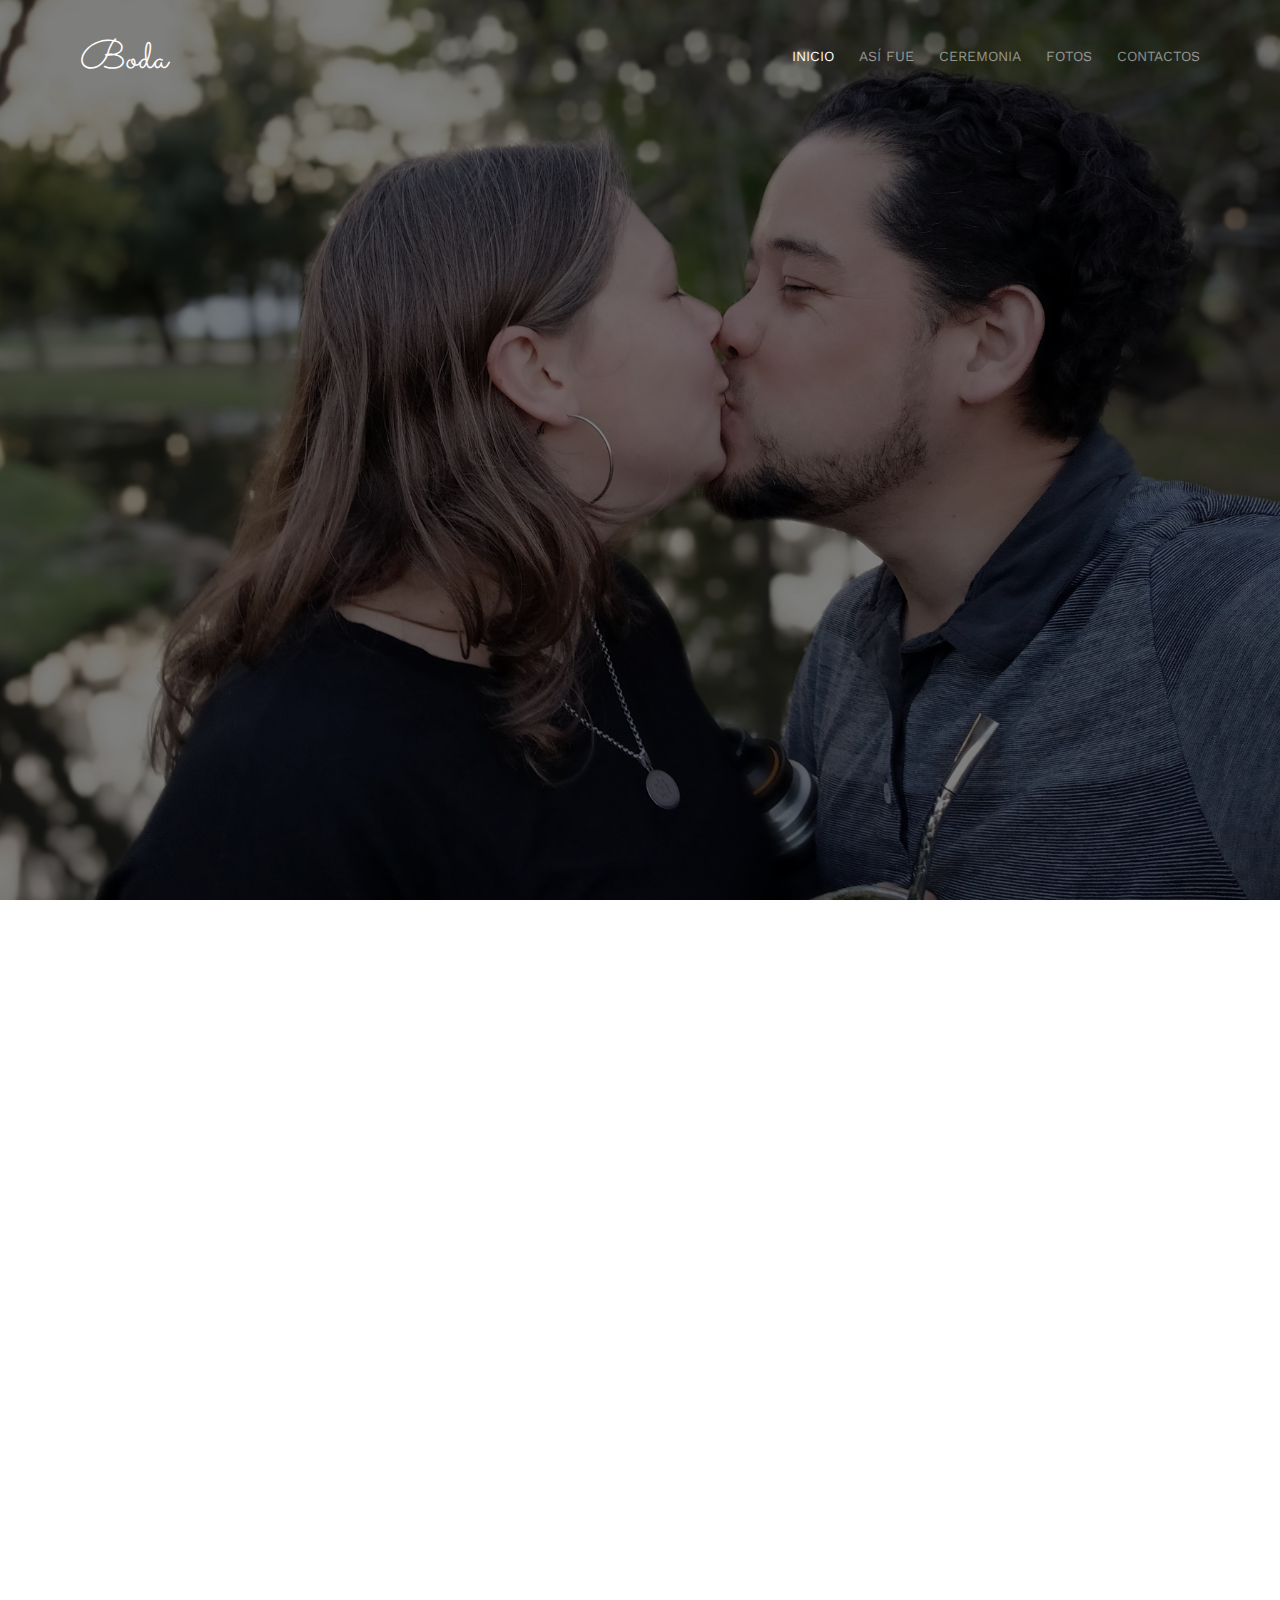
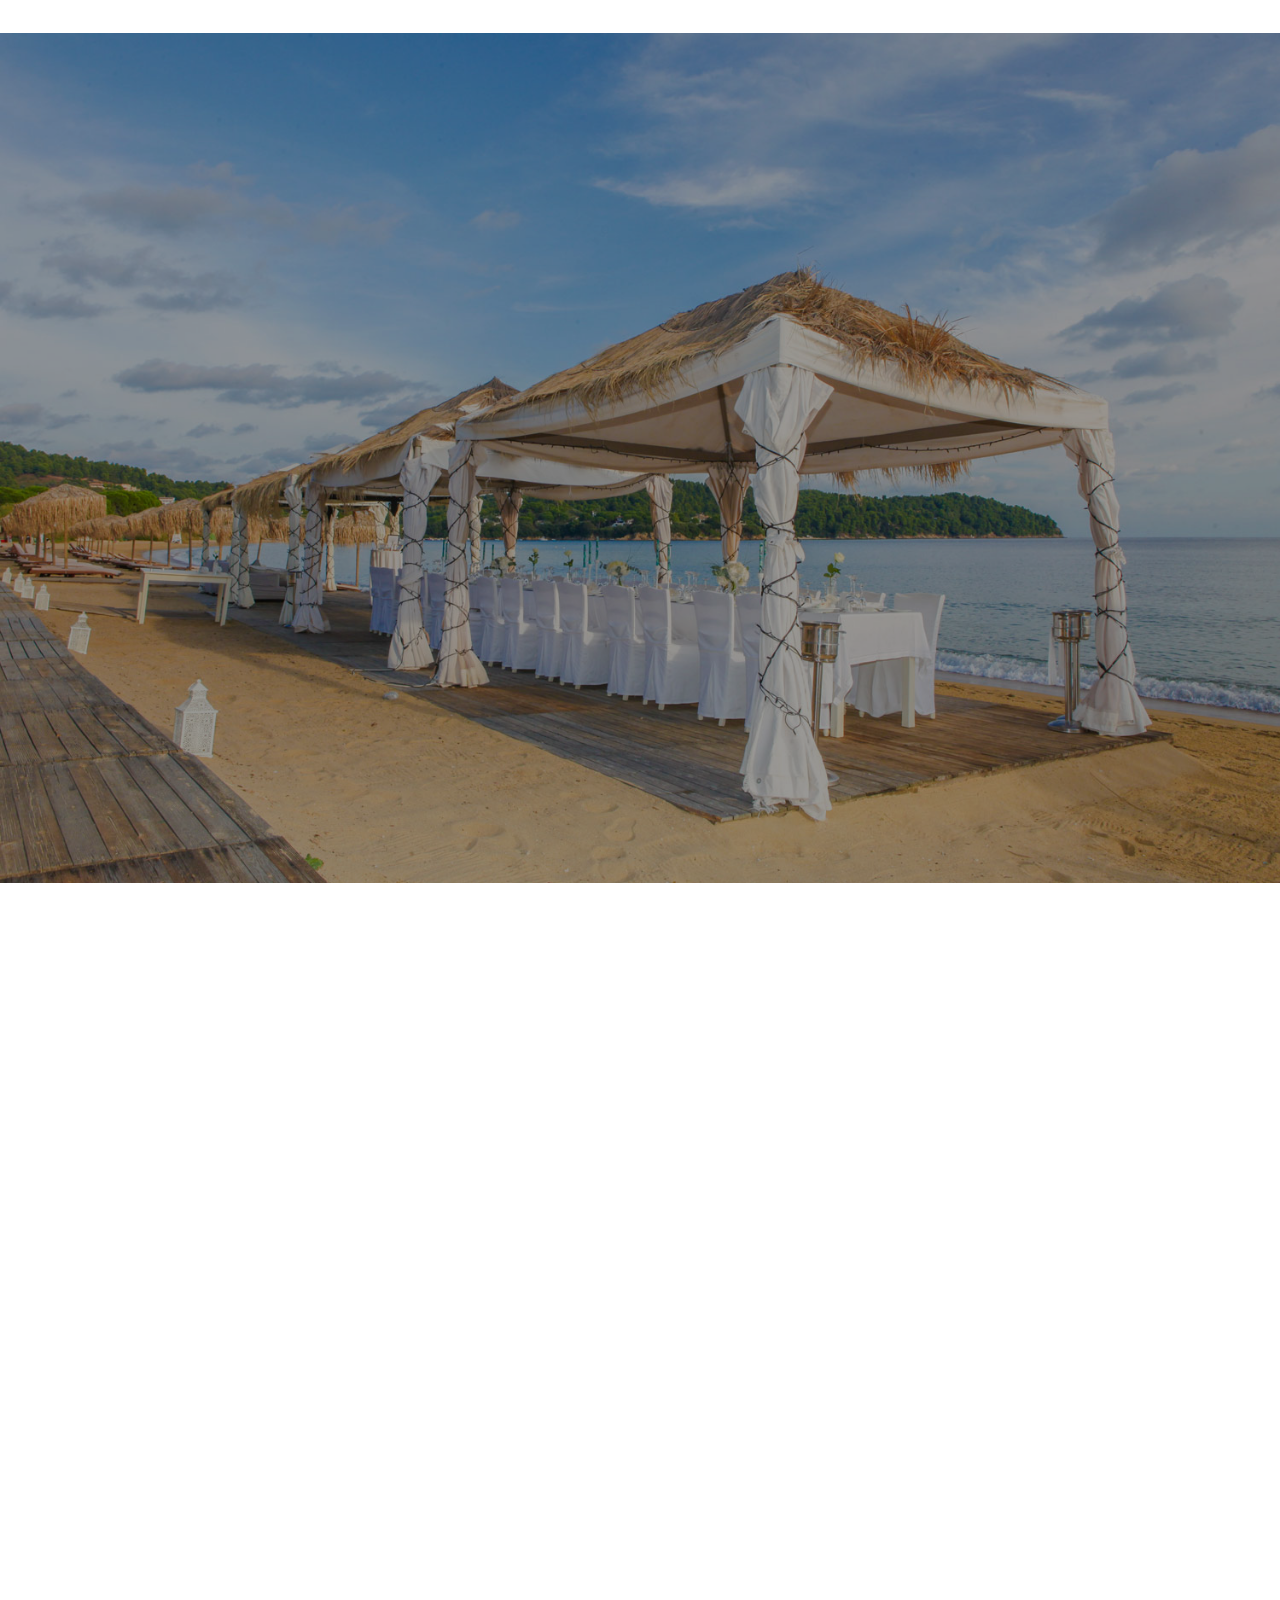
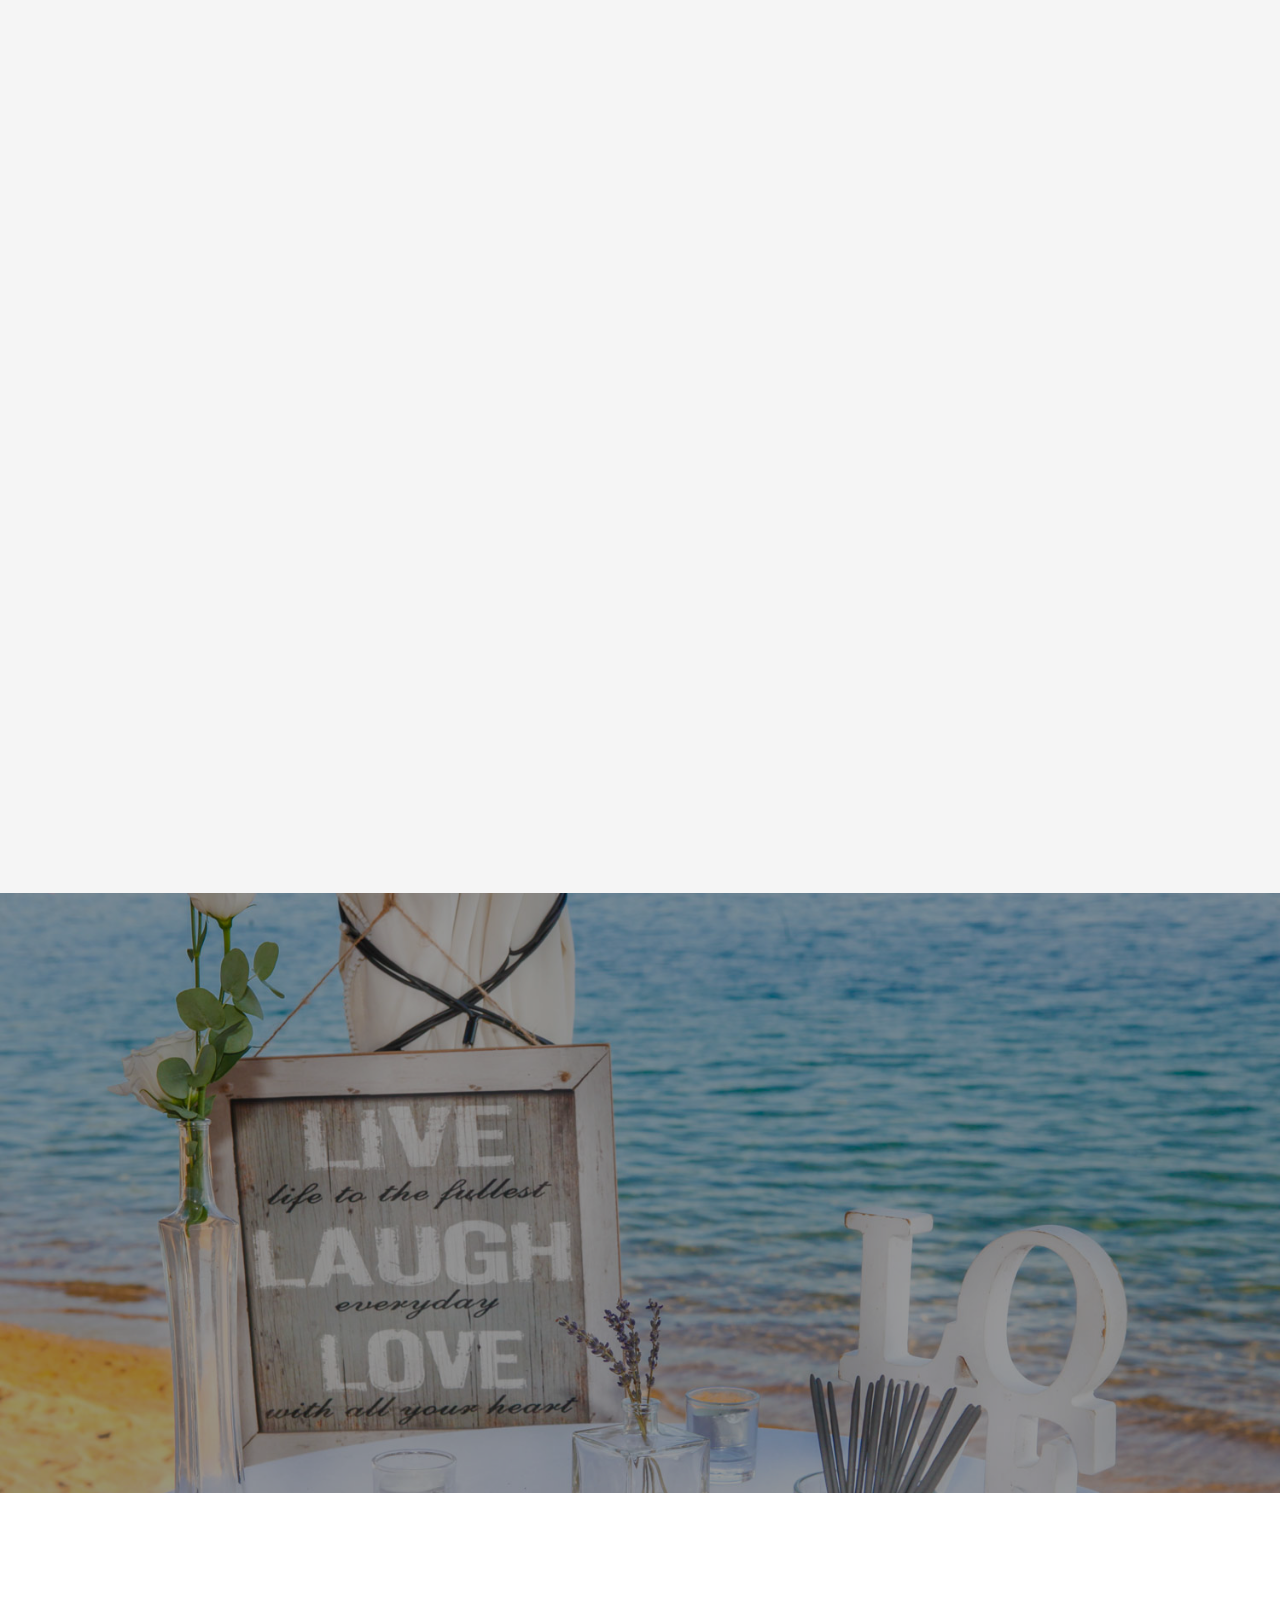
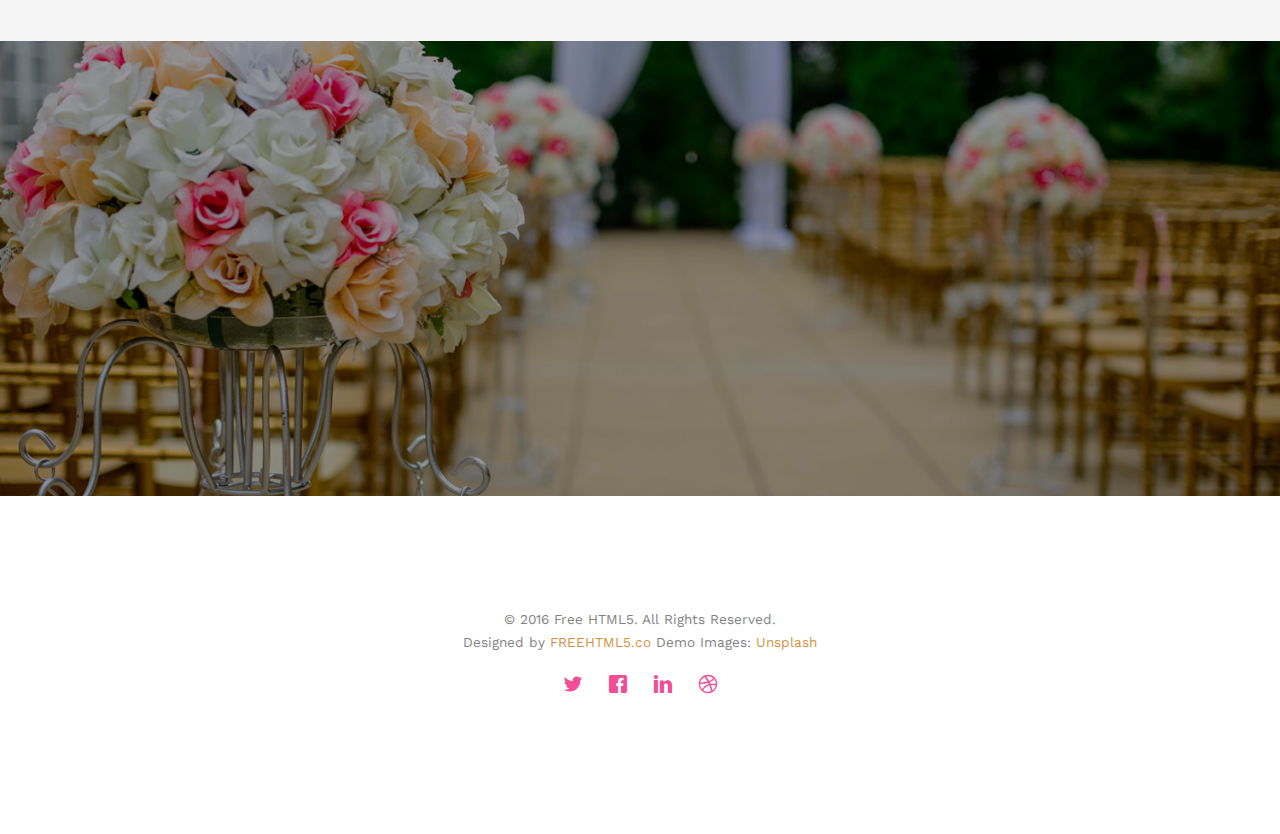
<file: index.html>
<!DOCTYPE html>
<!--[if lt IE 7]>      <html class="no-js lt-ie9 lt-ie8 lt-ie7"> <![endif]-->
<!--[if IE 7]>         <html class="no-js lt-ie9 lt-ie8"> <![endif]-->
<!--[if IE 8]>         <html class="no-js lt-ie9"> <![endif]-->
<!--[if gt IE 8]><!--> <html class="no-js"> <!--<![endif]-->
	<head>
	<meta charset="utf-8">
	<meta http-equiv="X-UA-Compatible" content="IE=edge">
	<title>Nuestra boda &mdash; Sabri y Ema</title>
	<meta name="viewport" content="width=device-width, initial-scale=1">
	<meta name="description" content="Free HTML5 Template by FREEHTML5.CO" />
	<meta name="keywords" content="free html5, free template, free bootstrap, html5, css3, mobile first, responsive" />
	<meta name="author" content="FREEHTML5.CO" />

  <!-- 
	//////////////////////////////////////////////////////

	FREE HTML5 TEMPLATE 
	DESIGNED & DEVELOPED by FREEHTML5.CO
		
	Website: 		http://freehtml5.co/
	Email: 			info@freehtml5.co
	Twitter: 		http://twitter.com/fh5co
	Facebook: 		https://www.facebook.com/fh5co

	//////////////////////////////////////////////////////
	 -->

  	<!-- Facebook and Twitter integration -->
	<meta property="og:title" content=""/>
	<meta property="og:image" content=""/>
	<meta property="og:url" content=""/>
	<meta property="og:site_name" content=""/>
	<meta property="og:description" content=""/>
	<meta name="twitter:title" content="" />
	<meta name="twitter:image" content="" />
	<meta name="twitter:url" content="" />
	<meta name="twitter:card" content="" />

	<link href='https://fonts.googleapis.com/css?family=Work+Sans:400,300,600,400italic,700' rel='stylesheet' type='text/css'>
	<link href="https://fonts.googleapis.com/css?family=Sacramento" rel="stylesheet">
	
	<!-- Animate.css -->
	<link rel="stylesheet" href="css/animate.css">
	<!-- Icomoon Icon Fonts-->
	<link rel="stylesheet" href="css/icomoon.css">
	<!-- Bootstrap  -->
	<link rel="stylesheet" href="css/bootstrap.css">

	<!-- Magnific Popup -->
	<link rel="stylesheet" href="css/magnific-popup.css">

	<!-- Owl Carousel  -->
	<link rel="stylesheet" href="css/owl.carousel.min.css">
	<link rel="stylesheet" href="css/owl.theme.default.min.css">

	<!-- Theme style  -->
	<link rel="stylesheet" href="css/style.css">

	<!-- Modernizr JS -->
	<script src="js/modernizr-2.6.2.min.js"></script>
	<!-- FOR IE9 below -->
	<!--[if lt IE 9]>
	<script src="js/respond.min.js"></script>
	<![endif]-->

	</head>
	<body>
		
	<div class="fh5co-loader"></div>
	
	<div id="page">
	<nav class="fh5co-nav" role="navigation">
		<div class="container">
			<div class="row">
				<div class="col-xs-2">
					<div id="fh5co-logo"><a href="index.html">Boda<strong></strong></a></div>
				</div>
				<div class="col-xs-10 text-right menu-1">
					<ul>
						<li class="active"><a href="index.html">Inicio</a></li>
						<li><a href="about.html">Así fue</a></li>
						<li class="has-dropdown">
							<a href="services.html">Ceremonia</a>
							<ul class="dropdown">
								<li><a href="#">Web Design</a></li>
								<li><a href="#">eCommerce</a></li>
								<li><a href="#">Branding</a></li>
								<li><a href="#">API</a></li>
							</ul>
						</li>
						<li class="has-dropdown">
							<a href="gallery.html">Fotos</a>
							<ul class="dropdown">
								<li><a href="#">HTML5</a></li>
								<li><a href="#">CSS3</a></li>
								<li><a href="#">Sass</a></li>
								<li><a href="#">jQuery</a></li>
							</ul>
						</li>
						<li><a href="contact.html">Contactos</a></li>
					</ul>
				</div>
			</div>
			
		</div>
	</nav>

	<header id="fh5co-header" class="fh5co-cover" role="banner" style="background-image:url(images/img_bg_2.jpg);" data-stellar-background-ratio="0.5">
		<div class="overlay"></div>
		<div class="container">
			<div class="row">
				<div class="col-md-8 col-md-offset-2 text-center">
					<div class="display-t">
						<div class="display-tc animate-box" data-animate-effect="fadeIn">
							<h1>Sabrina	 &amp; Emanuel</h1>
							<h2>Nos casamos!!!</h2>
							
							<div class="simply-countdown simply-countdown-one"></div>
							
							

							<p><a href="#" class="btn btn-default btn-sm">Reserva la fecha</a></p>
						</div>
					</div>
				</div>
			</div>
		</div>
	</header>

	<div id="fh5co-couple">
		<div class="container">
			<div class="row">
				<div class="col-md-8 col-md-offset-2 text-center fh5co-heading animate-box">
					<h2>Querido amigo</h2>
					<h3> El 03 de febrero de 2023</h3>
					<p>En el mágico Berazategui, Buenos Aires, te invitamos a ser la esencia romántica de nuestra historia. Queremos que tus risas y abrazos se mezclen con la melodía de nuestro amor, creando juntos un poema único.</p>
				</div>
			</div>
			<div class="couple-wrap animate-box">
				<div class="couple-half">
					<div class="groom">
						<img src="images/groom.jpg" alt="groom" class="img-responsive">
					</div>
					<div class="desc-groom">
						<h3>Joefrey Mahusay</h3>
						<p>Far far away, behind the word mountains, far from the countries Vokalia and Consonantia, there live the blind texts. Separated they live in Bookmarksgrove</p>
					</div>
				</div>
				<p class="heart text-center"><i class="icon-heart2"></i></p>
				<div class="couple-half">
					<div class="bride">
						<img src="images/bride.jpg" alt="groom" class="img-responsive">
					</div>
					<div class="desc-bride">
						<h3>Sheila Mahusay</h3>
						<p>Far far away, behind the word mountains, far from the countries Vokalia and Consonantia, there live the blind texts. Separated they live in Bookmarksgrove</p>
					</div>
				</div>
			</div>
		</div>
	</div>

	<div id="fh5co-event" class="fh5co-bg" style="background-image:url(images/img_bg_3.jpg);">
		<div class="overlay"></div>
		<div class="container">
			<div class="row">
				<div class="col-md-8 col-md-offset-2 text-center fh5co-heading animate-box">
					<span>Our Special Events</span>
					<h2>Wedding Events</h2>
				</div>
			</div>
			<div class="row">
				<div class="display-t">
					<div class="display-tc">
						<div class="col-md-10 col-md-offset-1">
							<div class="col-md-6 col-sm-6 text-center">
								<div class="event-wrap animate-box">
									<h3>Main Ceremony</h3>
									<div class="event-col">
										<i class="icon-clock"></i>
										<span>4:00 PM</span>
										<span>6:00 PM</span>
									</div>
									<div class="event-col">
										<i class="icon-calendar"></i>
										<span>Monday 28</span>
										<span>November, 2016</span>
									</div>
									<p>Far far away, behind the word mountains, far from the countries Vokalia and Consonantia, there live the blind texts. Separated they live in Bookmarksgrove right at the coast of the Semantics, a large language ocean.</p>
								</div>
							</div>
							<div class="col-md-6 col-sm-6 text-center">
								<div class="event-wrap animate-box">
									<h3>Wedding Party</h3>
									<div class="event-col">
										<i class="icon-clock"></i>
										<span>7:00 PM</span>
										<span>12:00 AM</span>
									</div>
									<div class="event-col">
										<i class="icon-calendar"></i>
										<span>Monday 28</span>
										<span>November, 2016</span>
									</div>
									<p>Far far away, behind the word mountains, far from the countries Vokalia and Consonantia, there live the blind texts. Separated they live in Bookmarksgrove right at the coast of the Semantics, a large language ocean.</p>
								</div>
							</div>
						</div>
					</div>
				</div>
			</div>
		</div>
	</div>

	<div id="fh5co-couple-story">
		<div class="container">
			<div class="row">
				<div class="col-md-8 col-md-offset-2 text-center fh5co-heading animate-box">
					<span>We Love Each Other</span>
					<h2>Our Story</h2>
					<p>Far far away, behind the word mountains, far from the countries Vokalia and Consonantia, there live the blind texts.</p>
				</div>
			</div>
			<div class="row">
				<div class="col-md-12 col-md-offset-0">
					<ul class="timeline animate-box">
						<li class="animate-box">
							<div class="timeline-badge" style="background-image:url(images/couple-1.jpg);"></div>
							<div class="timeline-panel">
								<div class="timeline-heading">
									<h3 class="timeline-title">First We Meet</h3>
									<span class="date">December 25, 2015</span>
								</div>
								<div class="timeline-body">
									<p>Far far away, behind the word mountains, far from the countries Vokalia and Consonantia, there live the blind texts. Separated they live in Bookmarksgrove right at the coast of the Semantics, a large language ocean.</p>
								</div>
							</div>
						</li>
						<li class="timeline-inverted animate-box">
							<div class="timeline-badge" style="background-image:url(images/couple-2.jpg);"></div>
							<div class="timeline-panel">
								<div class="timeline-heading">
									<h3 class="timeline-title">First Date</h3>
									<span class="date">December 28, 2015</span>
								</div>
								<div class="timeline-body">
									<p>Far far away, behind the word mountains, far from the countries Vokalia and Consonantia, there live the blind texts. Separated they live in Bookmarksgrove right at the coast of the Semantics, a large language ocean.</p>
								</div>
							</div>
						</li>
						<li class="animate-box">
							<div class="timeline-badge" style="background-image:url(images/couple-3.jpg);"></div>
							<div class="timeline-panel">
								<div class="timeline-heading">
									<h3 class="timeline-title">In A Relationship</h3>
									<span class="date">January 1, 2016</span>
								</div>
								<div class="timeline-body">
									<p>Far far away, behind the word mountains, far from the countries Vokalia and Consonantia, there live the blind texts. Separated they live in Bookmarksgrove right at the coast of the Semantics, a large language ocean.</p>
								</div>
							</div>
						</li>
			    	</ul>
				</div>
			</div>
		</div>
	</div>

	<div id="fh5co-gallery" class="fh5co-section-gray">
		<div class="container">
			<div class="row">
				<div class="col-md-8 col-md-offset-2 text-center fh5co-heading animate-box">
					<span>Our Memories</span>
					<h2>Wedding Gallery</h2>
					<p>Far far away, behind the word mountains, far from the countries Vokalia and Consonantia, there live the blind texts.</p>
				</div>
			</div>
			<div class="row row-bottom-padded-md">
				<div class="col-md-12">
					<ul id="fh5co-gallery-list">
						
						<li class="one-third animate-box" data-animate-effect="fadeIn" style="background-image: url(images/gallery-1.jpg); "> 
						<a href="images/gallery-1.jpg">
							<div class="case-studies-summary">
								<span>14 Photos</span>
								<h2>Two Glas of Juice</h2>
							</div>
						</a>
					</li>
					<li class="one-third animate-box" data-animate-effect="fadeIn" style="background-image: url(images/gallery-2.jpg); ">
						<a href="#" class="color-2">
							<div class="case-studies-summary">
								<span>30 Photos</span>
								<h2>Timer starts now!</h2>
							</div>
						</a>
					</li>


					<li class="one-third animate-box" data-animate-effect="fadeIn" style="background-image: url(images/gallery-3.jpg); ">
						<a href="#" class="color-3">
							<div class="case-studies-summary">
								<span>90 Photos</span>
								<h2>Beautiful sunset</h2>
							</div>
						</a>
					</li>
					<li class="one-third animate-box" data-animate-effect="fadeIn" style="background-image: url(images/gallery-4.jpg); ">
						<a href="#" class="color-4">
							<div class="case-studies-summary">
								<span>12 Photos</span>
								<h2>Company's Conference Room</h2>
							</div>
						</a>
					</li>

						<li class="one-third animate-box" data-animate-effect="fadeIn" style="background-image: url(images/gallery-5.jpg); ">
							<a href="#" class="color-3">
								<div class="case-studies-summary">
									<span>50 Photos</span>
									<h2>Useful baskets</h2>
								</div>
							</a>
						</li>
						<li class="one-third animate-box" data-animate-effect="fadeIn" style="background-image: url(images/gallery-6.jpg); ">
							<a href="#" class="color-4">
								<div class="case-studies-summary">
									<span>45 Photos</span>
									<h2>Skater man in the road</h2>
								</div>
							</a>
						</li>

						<li class="one-third animate-box" data-animate-effect="fadeIn" style="background-image: url(images/gallery-7.jpg); ">
							<a href="#" class="color-4">
								<div class="case-studies-summary">
									<span>35 Photos</span>
									<h2>Two Glas of Juice</h2>
								</div>
							</a>
						</li>

						<li class="one-third animate-box" data-animate-effect="fadeIn" style="background-image: url(images/gallery-8.jpg); "> 
							<a href="#" class="color-5">
								<div class="case-studies-summary">
									<span>90 Photos</span>
									<h2>Timer starts now!</h2>
								</div>
							</a>
						</li>
						<li class="one-third animate-box" data-animate-effect="fadeIn" style="background-image: url(images/gallery-9.jpg); ">
							<a href="#" class="color-6">
								<div class="case-studies-summary">
									<span>56 Photos</span>
									<h2>Beautiful sunset</h2>
								</div>
							</a>
						</li>
					</ul>		
				</div>
			</div>
		</div>
	</div>

	<div id="fh5co-counter" class="fh5co-bg fh5co-counter" style="background-image:url(images/img_bg_5.jpg);">
		<div class="overlay"></div>
		<div class="container">
			<div class="row">
				<div class="display-t">
					<div class="display-tc">
						<div class="col-md-3 col-sm-6 animate-box">
							<div class="feature-center">
								<span class="icon">
									<i class="icon-users"></i>
								</span>

								<span class="counter js-counter" data-from="0" data-to="500" data-speed="5000" data-refresh-interval="50">1</span>
								<span class="counter-label">Estimated Guest</span>

							</div>
						</div>
						<div class="col-md-3 col-sm-6 animate-box">
							<div class="feature-center">
								<span class="icon">
									<i class="icon-user"></i>
								</span>

								<span class="counter js-counter" data-from="0" data-to="1000" data-speed="5000" data-refresh-interval="50">1</span>
								<span class="counter-label">We Catter</span>
							</div>
						</div>
						<div class="col-md-3 col-sm-6 animate-box">
							<div class="feature-center">
								<span class="icon">
									<i class="icon-calendar"></i>
								</span>
								<span class="counter js-counter" data-from="0" data-to="402" data-speed="5000" data-refresh-interval="50">1</span>
								<span class="counter-label">Events Done</span>
							</div>
						</div>
						<div class="col-md-3 col-sm-6 animate-box">
							<div class="feature-center">
								<span class="icon">
									<i class="icon-clock"></i>
								</span>

								<span class="counter js-counter" data-from="0" data-to="2345" data-speed="5000" data-refresh-interval="50">1</span>
								<span class="counter-label">Hours Spent</span>

							</div>
						</div>
					</div>
				</div>
			</div>
		</div>
	</div>

	<div id="fh5co-testimonial">
		<div class="container">
			<div class="row">
				<div class="row animate-box">
					<div class="col-md-8 col-md-offset-2 text-center fh5co-heading">
						<span>Best Wishes</span>
						<h2>Friends Wishes</h2>
					</div>
				</div>
				<div class="row">
					<div class="col-md-12 animate-box">
						<div class="wrap-testimony">
							<div class="owl-carousel-fullwidth">
								<div class="item">
									<div class="testimony-slide active text-center">
										<figure>
											<img src="images/couple-1.jpg" alt="user">
										</figure>
										<span>John Doe, via <a href="#" class="twitter">Twitter</a></span>
										<blockquote>
											<p>"Far far away, behind the word mountains, far from the countries Vokalia and Consonantia, there live the blind texts. Separated they live in Bookmarksgrove right at the coast of the Semantics"</p>
										</blockquote>
									</div>
								</div>
								<div class="item">
									<div class="testimony-slide active text-center">
										<figure>
											<img src="images/couple-2.jpg" alt="user">
										</figure>
										<span>John Doe, via <a href="#" class="twitter">Twitter</a></span>
										<blockquote>
											<p>"Far far away, behind the word mountains, far from the countries Vokalia and Consonantia, at the coast of the Semantics, a large language ocean."</p>
										</blockquote>
									</div>
								</div>
								<div class="item">
									<div class="testimony-slide active text-center">
										<figure>
											<img src="images/couple-3.jpg" alt="user">
										</figure>
										<span>John Doe, via <a href="#" class="twitter">Twitter</a></span>
										<blockquote>
											<p>"Far far away, far from the countries Vokalia and Consonantia, there live the blind texts. Separated they live in Bookmarksgrove right at the coast of the Semantics, a large language ocean."</p>
										</blockquote>
									</div>
								</div>
							</div>
						</div>
					</div>
				</div>
			</div>
		</div>
	</div>

	<div id="fh5co-services" class="fh5co-section-gray">
		<div class="container">
			
			<div class="row animate-box">
				<div class="col-md-8 col-md-offset-2 text-center fh5co-heading">
					<h2>We Offer Services</h2>
					<p>Dignissimos asperiores vitae velit veniam totam fuga molestias accusamus alias autem provident. Odit ab aliquam dolor eius.</p>
				</div>
			</div>

			<div class="row">
				<div class="col-md-6">
					<div class="feature-left animate-box" data-animate-effect="fadeInLeft">
						<span class="icon">
							<i class="icon-calendar"></i>
						</span>
						<div class="feature-copy">
							<h3>We Organized Events</h3>
							<p>Facilis ipsum reprehenderit nemo molestias. Aut cum mollitia reprehenderit. Eos cumque dicta adipisci architecto culpa amet.</p>
						</div>
					</div>

					<div class="feature-left animate-box" data-animate-effect="fadeInLeft">
						<span class="icon">
							<i class="icon-image"></i>
						</span>
						<div class="feature-copy">
							<h3>Photoshoot</h3>
							<p>Facilis ipsum reprehenderit nemo molestias. Aut cum mollitia reprehenderit. Eos cumque dicta adipisci architecto culpa amet.</p>
						</div>
					</div>

					<div class="feature-left animate-box" data-animate-effect="fadeInLeft">
						<span class="icon">
							<i class="icon-video"></i>
						</span>
						<div class="feature-copy">
							<h3>Video Editing</h3>
							<p>Facilis ipsum reprehenderit nemo molestias. Aut cum mollitia reprehenderit. Eos cumque dicta adipisci architecto culpa amet.</p>
						</div>
					</div>

				</div>

				<div class="col-md-6 animate-box">
					<div class="fh5co-video fh5co-bg" style="background-image: url(images/img_bg_3.jpg); ">
						<a href="https://vimeo.com/channels/staffpicks/93951774" class="popup-vimeo"><i class="icon-video2"></i></a>
						<div class="overlay"></div>
					</div>
				</div>
			</div>

			
		</div>
	</div>


	<div id="fh5co-started" class="fh5co-bg" style="background-image:url(images/img_bg_4.jpg);">
		<div class="overlay"></div>
		<div class="container">
			<div class="row animate-box">
				<div class="col-md-8 col-md-offset-2 text-center fh5co-heading">
					<h2>Are You Attending?</h2>
					<p>Please Fill-up the form to notify you that you're attending. Thanks.</p>
				</div>
			</div>
			<div class="row animate-box">
				<div class="col-md-10 col-md-offset-1">
					<form class="form-inline">
						<div class="col-md-4 col-sm-4">
							<div class="form-group">
								<label for="name" class="sr-only">Name</label>
								<input type="name" class="form-control" id="name" placeholder="Name">
							</div>
						</div>
						<div class="col-md-4 col-sm-4">
							<div class="form-group">
								<label for="email" class="sr-only">Email</label>
								<input type="email" class="form-control" id="email" placeholder="Email">
							</div>
						</div>
						<div class="col-md-4 col-sm-4">
							<button type="submit" class="btn btn-default btn-block">I am Attending</button>
						</div>
					</form>
				</div>
			</div>
		</div>
	</div>

	<footer id="fh5co-footer" role="contentinfo">
		<div class="container">

			<div class="row copyright">
				<div class="col-md-12 text-center">
					<p>
						<small class="block">&copy; 2016 Free HTML5. All Rights Reserved.</small> 
						<small class="block">Designed by <a href="http://freehtml5.co/" target="_blank">FREEHTML5.co</a> Demo Images: <a href="http://unsplash.co/" target="_blank">Unsplash</a></small>
					</p>
					<p>
						<ul class="fh5co-social-icons">
							<li><a href="#"><i class="icon-twitter"></i></a></li>
							<li><a href="#"><i class="icon-facebook"></i></a></li>
							<li><a href="#"><i class="icon-linkedin"></i></a></li>
							<li><a href="#"><i class="icon-dribbble"></i></a></li>
						</ul>
					</p>
				</div>
			</div>

		</div>
	</footer>
	</div>

	<div class="gototop js-top">
		<a href="#" class="js-gotop"><i class="icon-arrow-up"></i></a>
	</div>
	
	<!-- jQuery -->
	<script src="js/jquery.min.js"></script>
	<!-- jQuery Easing -->
	<script src="js/jquery.easing.1.3.js"></script>
	<!-- Bootstrap -->
	<script src="js/bootstrap.min.js"></script>
	<!-- Waypoints -->
	<script src="js/jquery.waypoints.min.js"></script>
	<!-- Carousel -->
	<script src="js/owl.carousel.min.js"></script>
	<!-- countTo -->
	<script src="js/jquery.countTo.js"></script>

	<!-- Stellar -->
	<script src="js/jquery.stellar.min.js"></script>
	<!-- Magnific Popup -->
	<script src="js/jquery.magnific-popup.min.js"></script>
	<script src="js/magnific-popup-options.js"></script>

	<!-- // <script src="https://cdnjs.cloudflare.com/ajax/libs/prism/0.0.1/prism.min.js"></script> -->
	<script src="js/simplyCountdown.js"></script>
	<!-- Main -->
	<script src="js/main.js"></script>

	
	<!-- //
	<script>
		
    var d = new Date(new Date().getTime() + 200 * 120 * 120 * 2000);
	
    // default example
    simplyCountdown('.simply-countdown-one', {
        year: d.getFullYear(),
        month: d.getMonth() + 1,
        day: d.getDate()
    });

    //jQuery example
    $('#simply-countdown-losange').simplyCountdown({
        year: d.getFullYear(),
        month: d.getMonth() + 1,
        day: d.getDate(),
        enableUtc: false
    });
    </script>
    -->
	<script>
		// Configura la fecha límite al 3 de febrero a las 16:00
		var targetDate = new Date(new Date().getFullYear(), 1, 3, 16, 0, 0);
	
		// Verifica si la fecha límite ya pasó, y si es así, avanza al próximo año
		var now = new Date();
		if (now > targetDate) {
			targetDate.setFullYear(now.getFullYear() + 1);
		}
	
		// Configura la cuenta regresiva
		simplyCountdown('.simply-countdown-one', {
			year: targetDate.getFullYear(),
			month: targetDate.getMonth() + 1,
			day: targetDate.getDate(),
			hours: targetDate.getHours(),
			minutes: targetDate.getMinutes(),
			seconds: targetDate.getSeconds(),
			enableUtc: false
		});
	
		// Configura el ejemplo jQuery
		$('#simply-countdown-losange').simplyCountdown({
			year: targetDate.getFullYear(),
			month: targetDate.getMonth() + 1,
			day: targetDate.getDate(),
			hours: targetDate.getHours(),
			minutes: targetDate.getMinutes(),
			seconds: targetDate.getSeconds(),
			enableUtc: false
		});
	</script>
	</body>
</html>
</file>
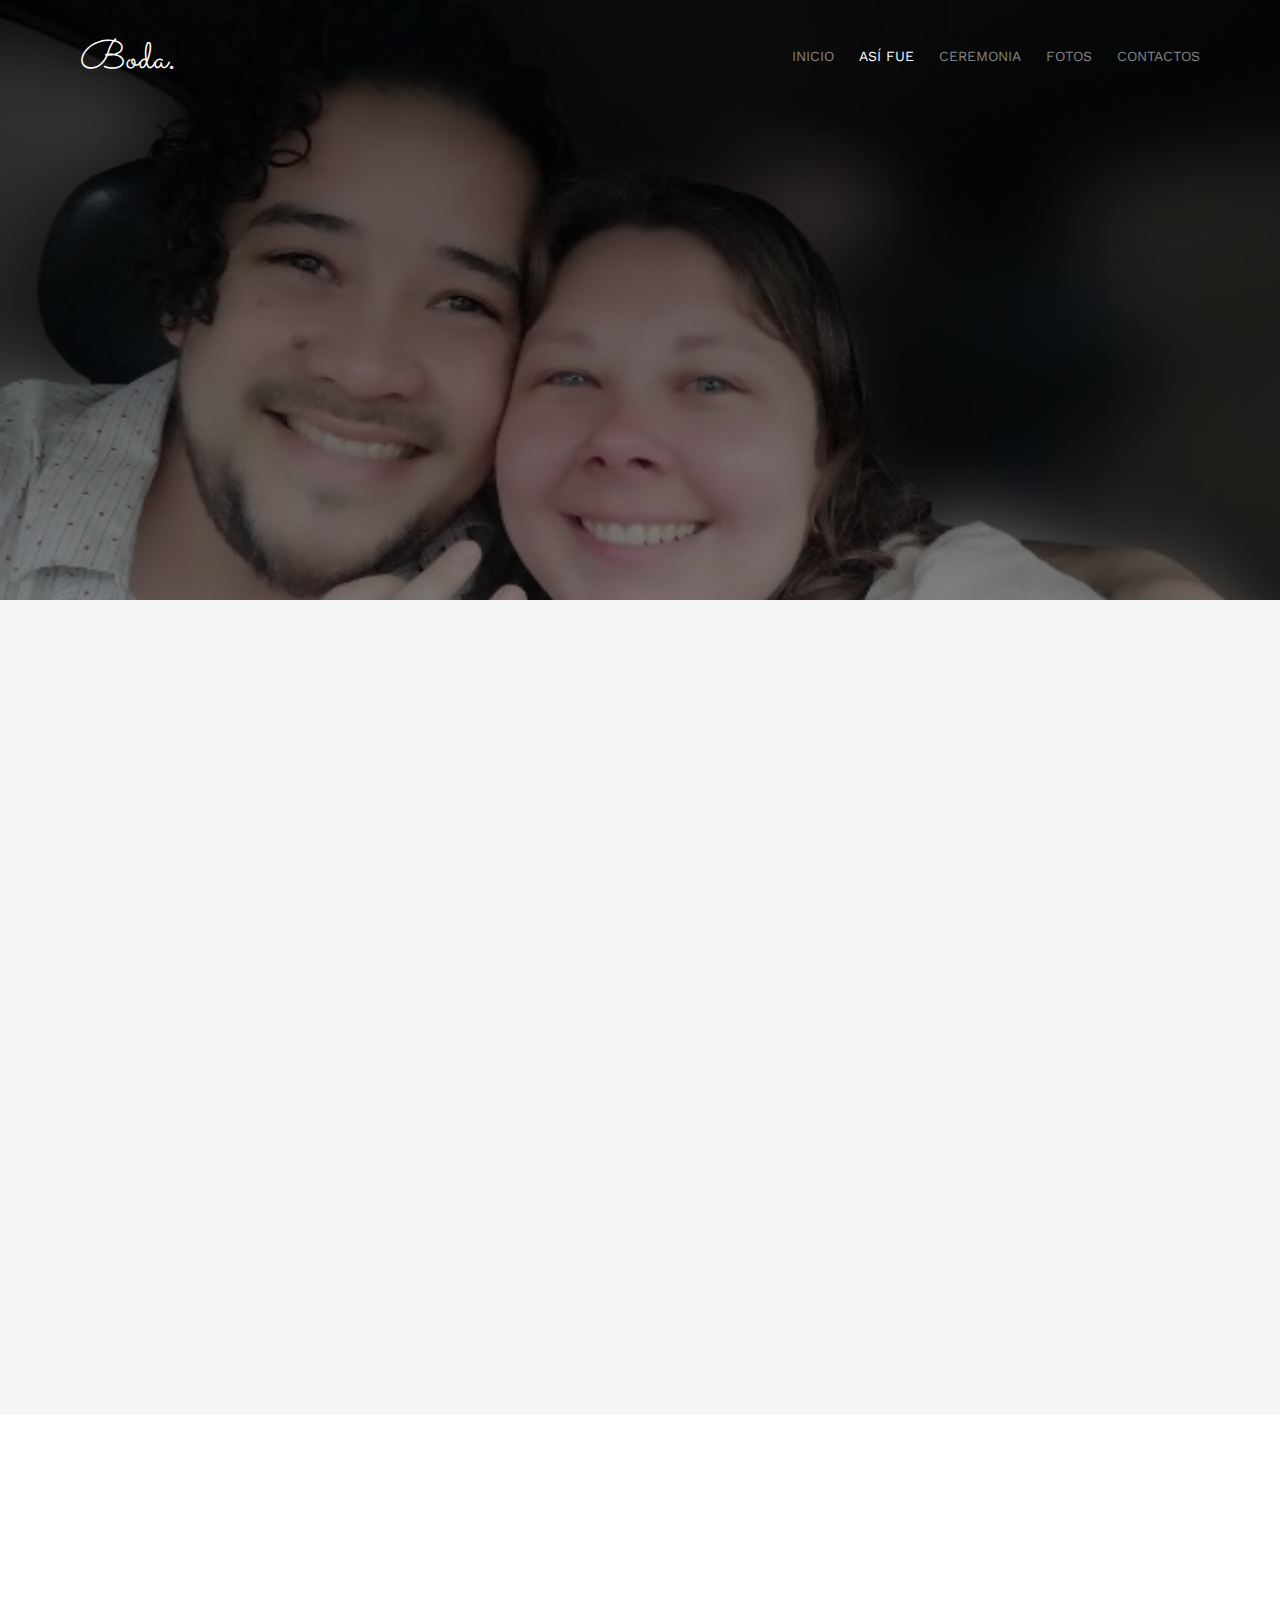
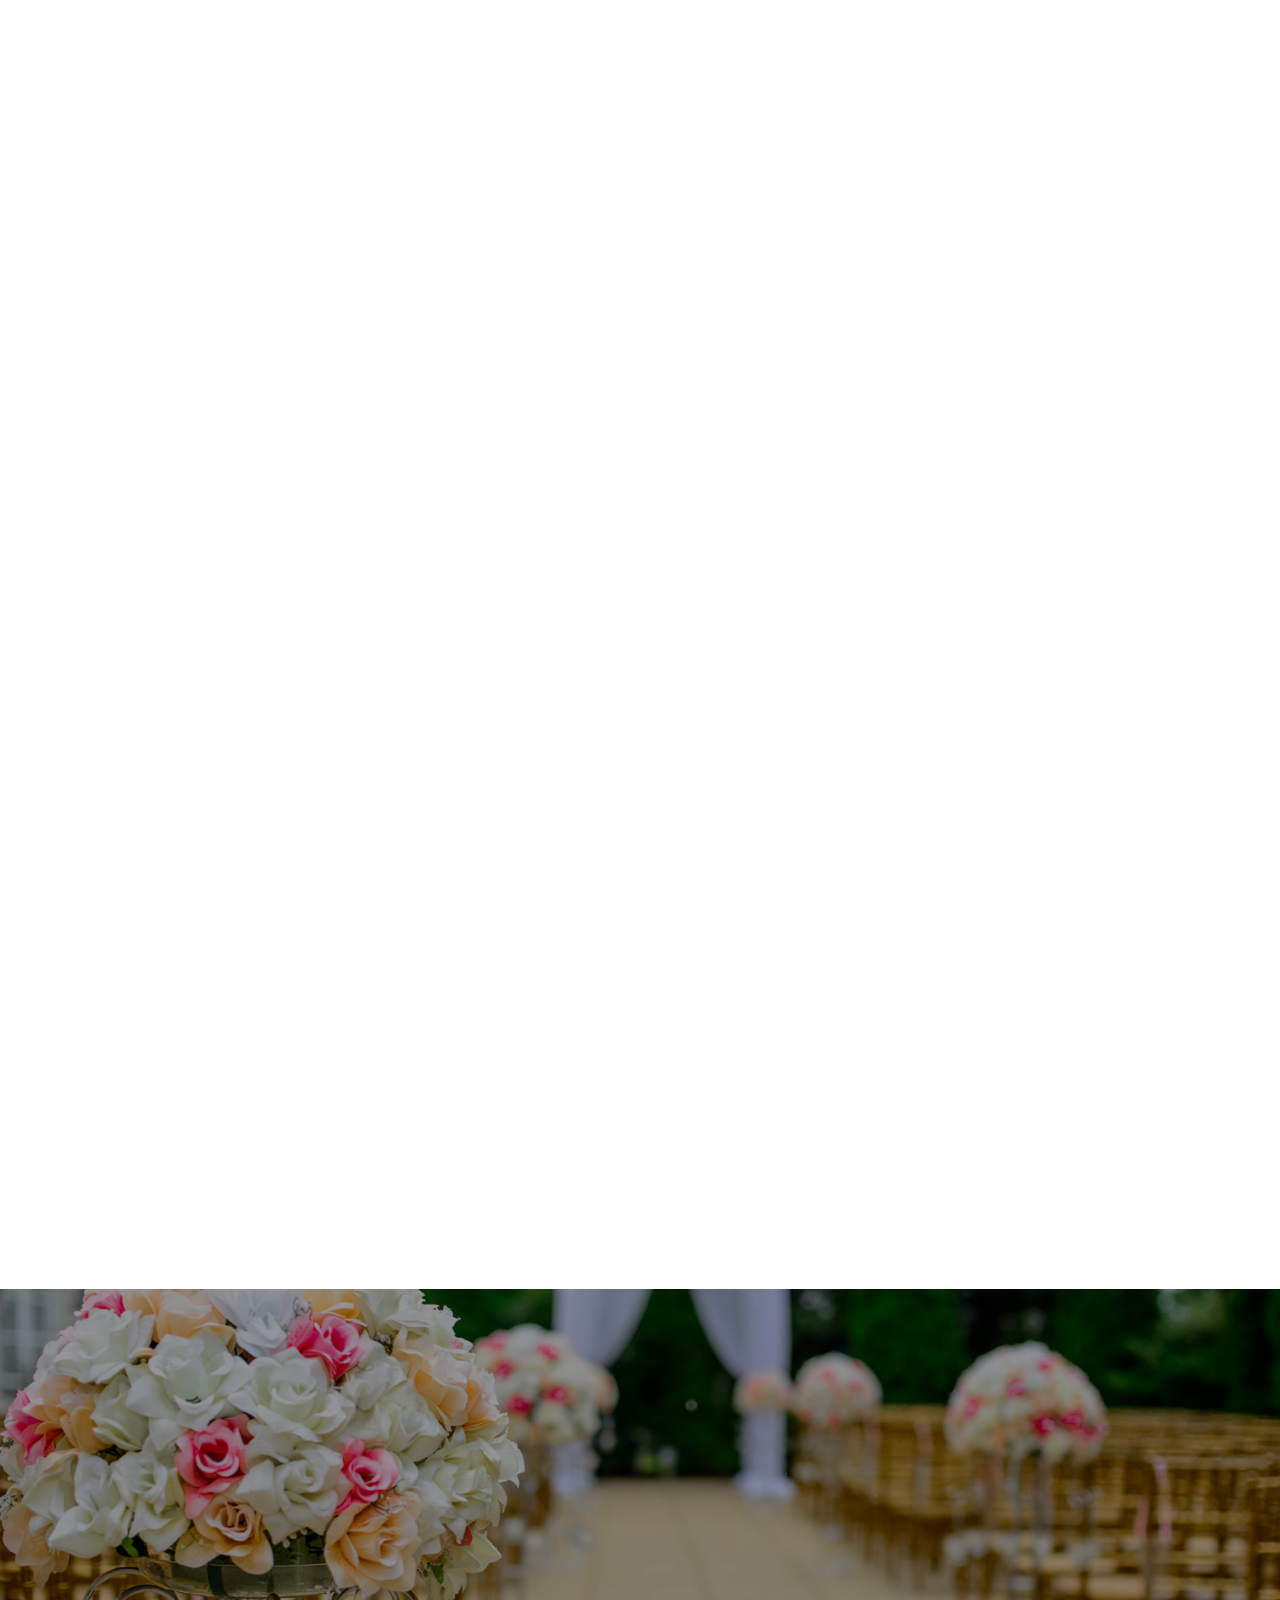
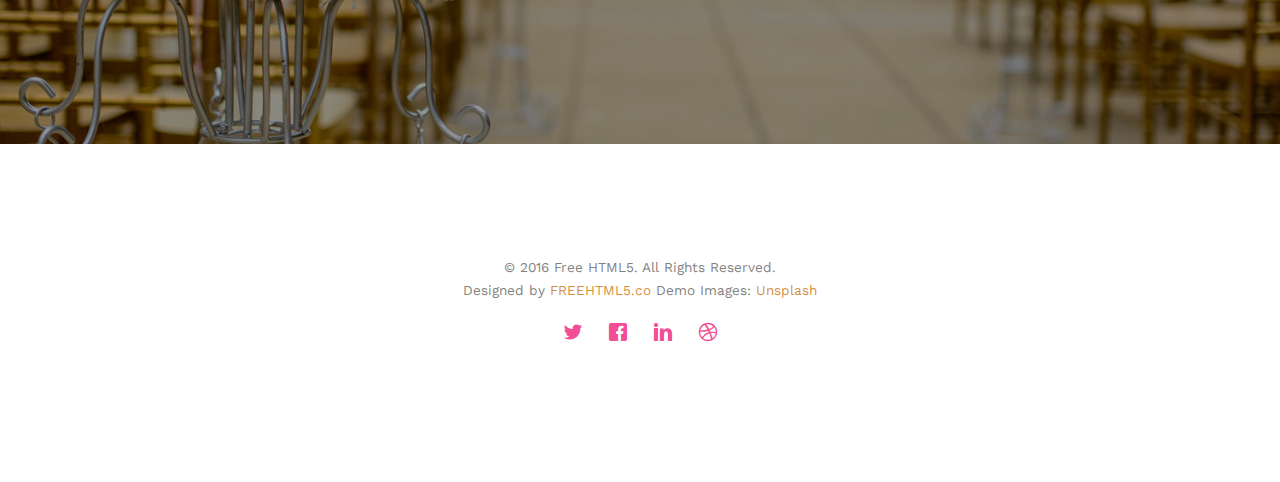
<file: about.html>
<!DOCTYPE html>
<!--[if lt IE 7]>      <html class="no-js lt-ie9 lt-ie8 lt-ie7"> <![endif]-->
<!--[if IE 7]>         <html class="no-js lt-ie9 lt-ie8"> <![endif]-->
<!--[if IE 8]>         <html class="no-js lt-ie9"> <![endif]-->
<!--[if gt IE 8]><!--> <html class="no-js"> <!--<![endif]-->
	<head>
	<meta charset="utf-8">
	<meta http-equiv="X-UA-Compatible" content="IE=edge">
	<title>Wedding &mdash; 100% Free Fully Responsive HTML5 Template by FREEHTML5.co</title>
	<meta name="viewport" content="width=device-width, initial-scale=1">
	<meta name="description" content="Free HTML5 Template by FREEHTML5.CO" />
	<meta name="keywords" content="free html5, free template, free bootstrap, html5, css3, mobile first, responsive" />
	<meta name="author" content="FREEHTML5.CO" />

  <!-- 
	//////////////////////////////////////////////////////

	FREE HTML5 TEMPLATE 
	DESIGNED & DEVELOPED by FREEHTML5.CO
		
	Website: 		http://freehtml5.co/
	Email: 			info@freehtml5.co
	Twitter: 		http://twitter.com/fh5co
	Facebook: 		https://www.facebook.com/fh5co

	//////////////////////////////////////////////////////
	 -->

  	<!-- Facebook and Twitter integration -->
	<meta property="og:title" content=""/>
	<meta property="og:image" content=""/>
	<meta property="og:url" content=""/>
	<meta property="og:site_name" content=""/>
	<meta property="og:description" content=""/>
	<meta name="twitter:title" content="" />
	<meta name="twitter:image" content="" />
	<meta name="twitter:url" content="" />
	<meta name="twitter:card" content="" />

	<link href='https://fonts.googleapis.com/css?family=Work+Sans:400,300,600,400italic,700' rel='stylesheet' type='text/css'>
	<link href="https://fonts.googleapis.com/css?family=Sacramento" rel="stylesheet">
	
	<!-- Animate.css -->
	<link rel="stylesheet" href="css/animate.css">
	<!-- Icomoon Icon Fonts-->
	<link rel="stylesheet" href="css/icomoon.css">
	<!-- Bootstrap  -->
	<link rel="stylesheet" href="css/bootstrap.css">

	<!-- Magnific Popup -->
	<link rel="stylesheet" href="css/magnific-popup.css">

	<!-- Owl Carousel  -->
	<link rel="stylesheet" href="css/owl.carousel.min.css">
	<link rel="stylesheet" href="css/owl.theme.default.min.css">

	<!-- Theme style  -->
	<link rel="stylesheet" href="css/style.css">

	<!-- Modernizr JS -->
	<script src="js/modernizr-2.6.2.min.js"></script>
	<!-- FOR IE9 below -->
	<!--[if lt IE 9]>
	<script src="js/respond.min.js"></script>
	<![endif]-->

	</head>
	<body>
		
	<div class="fh5co-loader"></div>
	
	<div id="page">
	<nav class="fh5co-nav" role="navigation">
		<div class="container">
			<div class="row">
				<div class="col-xs-2">
					<div id="fh5co-logo"><a href="index.html">Boda<strong>.</strong></a></div>
				</div>
				<div class="col-xs-10 text-right menu-1">
					<ul>
						<li><a href="index.html">Inicio</a></li>
						<li class="active"><a href="about.html">Así fue</a></li>
						<li class="has-dropdown">
							<a href="services.html">Ceremonia</a>
							<ul class="dropdown">
								<li><a href="#">Web Design</a></li>
								<li><a href="#">eCommerce</a></li>
								<li><a href="#">Branding</a></li>
								<li><a href="#">API</a></li>
							</ul>
						</li>
						<li class="has-dropdown">
							<a href="gallery.html">Fotos</a>
							<ul class="dropdown">
								<li><a href="#">HTML5</a></li>
								<li><a href="#">CSS3</a></li>
								<li><a href="#">Sass</a></li>
								<li><a href="#">jQuery</a></li>
							</ul>
						</li>
						<li><a href="contact.html">Contactos</a></li>
					</ul>
				</div>
			</div>
			
		</div>
	</nav>

	<header id="fh5co-header" class="fh5co-cover fh5co-cover-sm" role="banner" style="background-image:url(images/img_bg_1.jpg);">
		<div class="overlay"></div>
		<div class="fh5co-container">
			<div class="row">
				<div class="col-md-8 col-md-offset-2 text-center">
					<div class="display-t">
						<div class="display-tc animate-box" data-animate-effect="fadeIn">
							<h1>Así fue</h1>
							<h2> Una historia de amor<a href="https://youtu.be/YHFuAJvPqEk?feature=shared" target="_blank"> Historia que Dios nos regala hoy</a></h2>
						</div>
					</div>
				</div>
			</div>
		</div>
	</header>

	<div id="fh5co-couple" class="fh5co-section-gray">
		<div class="container">
			<div class="row">
				<div class="col-md-8 col-md-offset-2 text-center fh5co-heading animate-box">
					<h2>Querido amigo</h2>
					<h3>El 03 de febrero de 2023</h3>
					<p>En el mágico Berazategui, Buenos Aires, te invitamos a ser la esencia romántica de nuestra historia. Queremos que tus risas y abrazos se mezclen con la melodía de nuestro amor, creando juntos un poema único.</p>
				</div>
			</div>
			<div class="couple-wrap animate-box">
				<div class="couple-half">
					<div class="groom">
						<img src="images/groom.jpg" alt="groom" class="img-responsive">
					</div>
					<div class="desc-groom">
						<h3>Emanuel Rodriguez</h3>
						<p>En el libro de nuestro amor, cada página es una promesa, y cada capítulo es una celebración de nuestro compromiso. Que este día sea el comienzo de un viaje lleno de risas, ternura y la gracia divina que nos guiará en cada paso.</p>
					</div>
				</div>
				<p class="heart text-center"><i class="icon-heart2"></i></p>
				<div class="couple-half">
					<div class="bride">
						<img src="images/bride.jpg" alt="groom" class="img-responsive">
					</div>
					<div class="desc-bride">
						<h3>Sabrina Klimczuk</h3>
						<p>En las páginas de nuestro amor, cada palabra es una melodía, cada abrazo es un poema, y cada beso es un juramento. El amor que compartimos es como un río que fluye constante y sereno, y hoy, en este día de nuestras vidas, prometo ser tu compañera inquebrantable.</p>
					</div>
				</div>
			</div>
		</div>
	</div>

	<div id="fh5co-couple-story">
		<div class="container">
			<div class="row">
				<div class="col-md-8 col-md-offset-2 text-center fh5co-heading animate-box">
					<span>NUESTRA BODA</span>
					<h2>Nuesta Historia</h2>
					<p>Celebramos este amor con gratitud y alegría, confiando en que nuestra historia será una canción de amor que resonará en el corazón de la eternidad.</p>
				</div>
			</div>
			<div class="row">
				<div class="col-md-12 col-md-offset-0">
					<ul class="timeline animate-box">
						<li class="animate-box">
							<div class="timeline-badge" style="background-image:url(images/couple-1.jpg);"></div>
							<div class="timeline-panel">
								<div class="timeline-heading">
									<h3 class="timeline-title">First We Meet</h3>
									<span class="date">December 25, 2015</span>
								</div>
								<div class="timeline-body">
									<p>Far far away, behind the word mountains, far from the countries Vokalia and Consonantia, there live the blind texts. Separated they live in Bookmarksgrove right at the coast of the Semantics, a large language ocean.</p>
								</div>
							</div>
						</li>
						<li class="timeline-inverted animate-box">
							<div class="timeline-badge" style="background-image:url(images/couple-2.jpg);"></div>
							<div class="timeline-panel">
								<div class="timeline-heading">
									<h3 class="timeline-title">First Date</h3>
									<span class="date">December 28, 2015</span>
								</div>
								<div class="timeline-body">
									<p>Far far away, behind the word mountains, far from the countries Vokalia and Consonantia, there live the blind texts. Separated they live in Bookmarksgrove right at the coast of the Semantics, a large language ocean.</p>
								</div>
							</div>
						</li>
						<li class="animate-box">
							<div class="timeline-badge" style="background-image:url(images/couple-3.jpg);"></div>
							<div class="timeline-panel">
								<div class="timeline-heading">
									<h3 class="timeline-title">In A Relationship</h3>
									<span class="date">January 1, 2016</span>
								</div>
								<div class="timeline-body">
									<p>Far far away, behind the word mountains, far from the countries Vokalia and Consonantia, there live the blind texts. Separated they live in Bookmarksgrove right at the coast of the Semantics, a large language ocean.</p>
								</div>
							</div>
						</li>
			    	</ul>
				</div>
			</div>
		</div>
	</div>

	<div id="fh5co-started" class="fh5co-bg" style="background-image:url(images/img_bg_4.jpg);">
		<div class="overlay"></div>
		<div class="container">
			<div class="row animate-box">
				<div class="col-md-8 col-md-offset-2 text-center fh5co-heading">
					<h2>Are You Attending?</h2>
					<p>Please Fill-up the form to notify you that you're attending. Thanks.</p>
				</div>
			</div>
			<div class="row animate-box">
				<div class="col-md-10 col-md-offset-1">
					<form class="form-inline">
						<div class="col-md-4 col-sm-4">
							<div class="form-group">
								<label for="name" class="sr-only">Name</label>
								<input type="name" class="form-control" id="name" placeholder="Name">
							</div>
						</div>
						<div class="col-md-4 col-sm-4">
							<div class="form-group">
								<label for="email" class="sr-only">Email</label>
								<input type="email" class="form-control" id="email" placeholder="Email">
							</div>
						</div>
						<div class="col-md-4 col-sm-4">
							<button type="submit" class="btn btn-default btn-block">I am Attending</button>
						</div>
					</form>
				</div>
			</div>
		</div>
	</div>

	<footer id="fh5co-footer" role="contentinfo">
		<div class="container">
			<!-- <div class="row row-pb-md">
				<div class="col-md-4 fh5co-widget">
					<h3>The Company</h3>
					<p>Facilis ipsum reprehenderit nemo molestias. Aut cum mollitia reprehenderit. Eos cumque dicta adipisci architecto culpa amet.</p>
					<p><a href="#">Learn More</a></p>
				</div>
				<div class="col-md-2 col-sm-4 col-xs-6 col-md-push-1">
					<ul class="fh5co-footer-links">
						<li><a href="#">About</a></li>
						<li><a href="#">Help</a></li>
						<li><a href="#">Contact</a></li>
						<li><a href="#">Terms</a></li>
						<li><a href="#">Meetups</a></li>
					</ul>
				</div>

				<div class="col-md-2 col-sm-4 col-xs-6 col-md-push-1">
					<ul class="fh5co-footer-links">
						<li><a href="#">Shop</a></li>
						<li><a href="#">Privacy</a></li>
						<li><a href="#">Testimonials</a></li>
						<li><a href="#">Handbook</a></li>
						<li><a href="#">Held Desk</a></li>
					</ul>
				</div>

				<div class="col-md-2 col-sm-4 col-xs-6 col-md-push-1">
					<ul class="fh5co-footer-links">
						<li><a href="#">Find Designers</a></li>
						<li><a href="#">Find Deelopers</a></li>
						<li><a href="#">Teams</a></li>
						<li><a href="#">Advertise</a></li>
						<li><a href="#">API</a></li>
					</ul>
				</div>
			</div> -->

			<div class="row copyright">
				<div class="col-md-12 text-center">
					<p>
						<small class="block">&copy; 2016 Free HTML5. All Rights Reserved.</small> 
						<small class="block">Designed by <a href="http://freehtml5.co/" target="_blank">FREEHTML5.co</a> Demo Images: <a href="http://unsplash.co/" target="_blank">Unsplash</a></small>
					</p>
					<p>
						<ul class="fh5co-social-icons">
							<li><a href="#"><i class="icon-twitter"></i></a></li>
							<li><a href="#"><i class="icon-facebook"></i></a></li>
							<li><a href="#"><i class="icon-linkedin"></i></a></li>
							<li><a href="#"><i class="icon-dribbble"></i></a></li>
						</ul>
					</p>
				</div>
			</div>

		</div>
	</footer>
	</div>

	<div class="gototop js-top">
		<a href="#" class="js-gotop"><i class="icon-arrow-up"></i></a>
	</div>
	
	<!-- jQuery -->
	<script src="js/jquery.min.js"></script>
	<!-- jQuery Easing -->
	<script src="js/jquery.easing.1.3.js"></script>
	<!-- Bootstrap -->
	<script src="js/bootstrap.min.js"></script>
	<!-- Waypoints -->
	<script src="js/jquery.waypoints.min.js"></script>
	<!-- Carousel -->
	<script src="js/owl.carousel.min.js"></script>
	<!-- countTo -->
	<script src="js/jquery.countTo.js"></script>

	<!-- Stellar -->
	<script src="js/jquery.stellar.min.js"></script>
	<!-- Magnific Popup -->
	<script src="js/jquery.magnific-popup.min.js"></script>
	<script src="js/magnific-popup-options.js"></script>

	<!-- Main -->
	<script src="js/main.js"></script>

	</body>
</html>
</file>
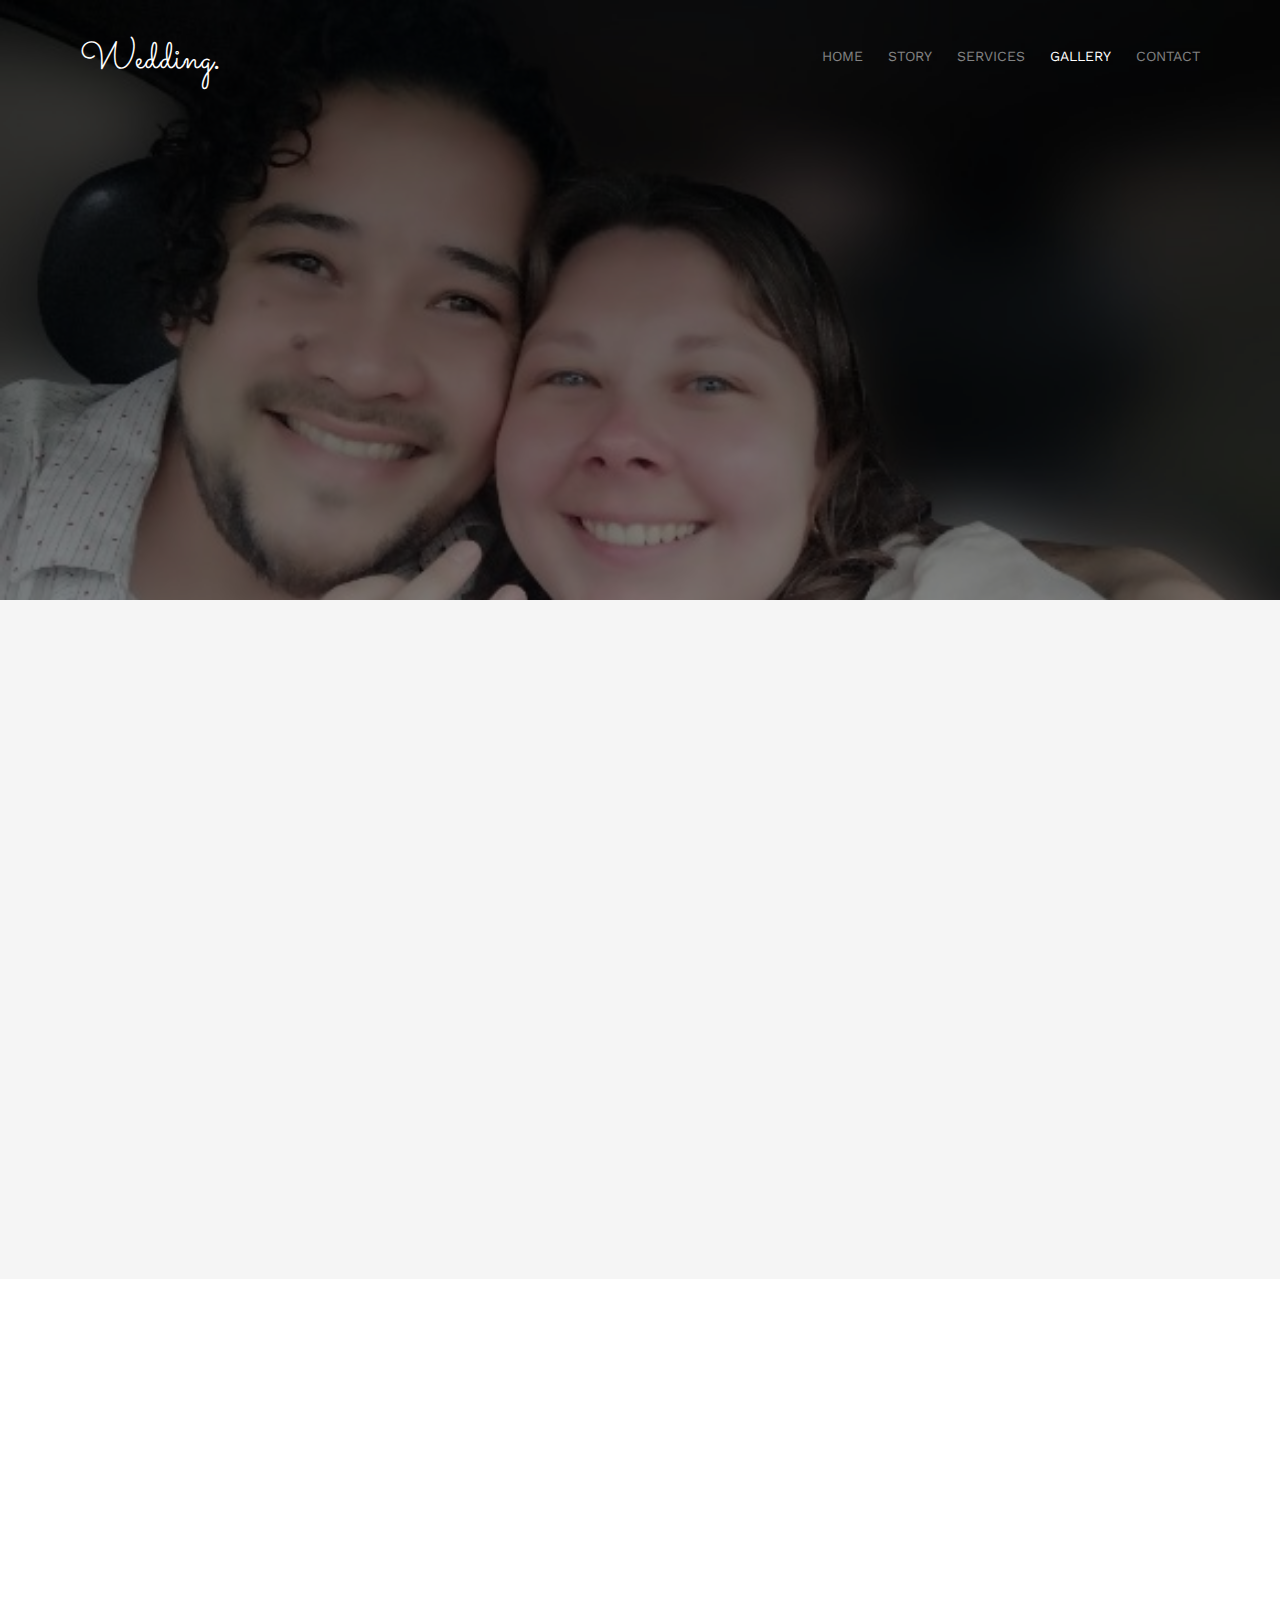
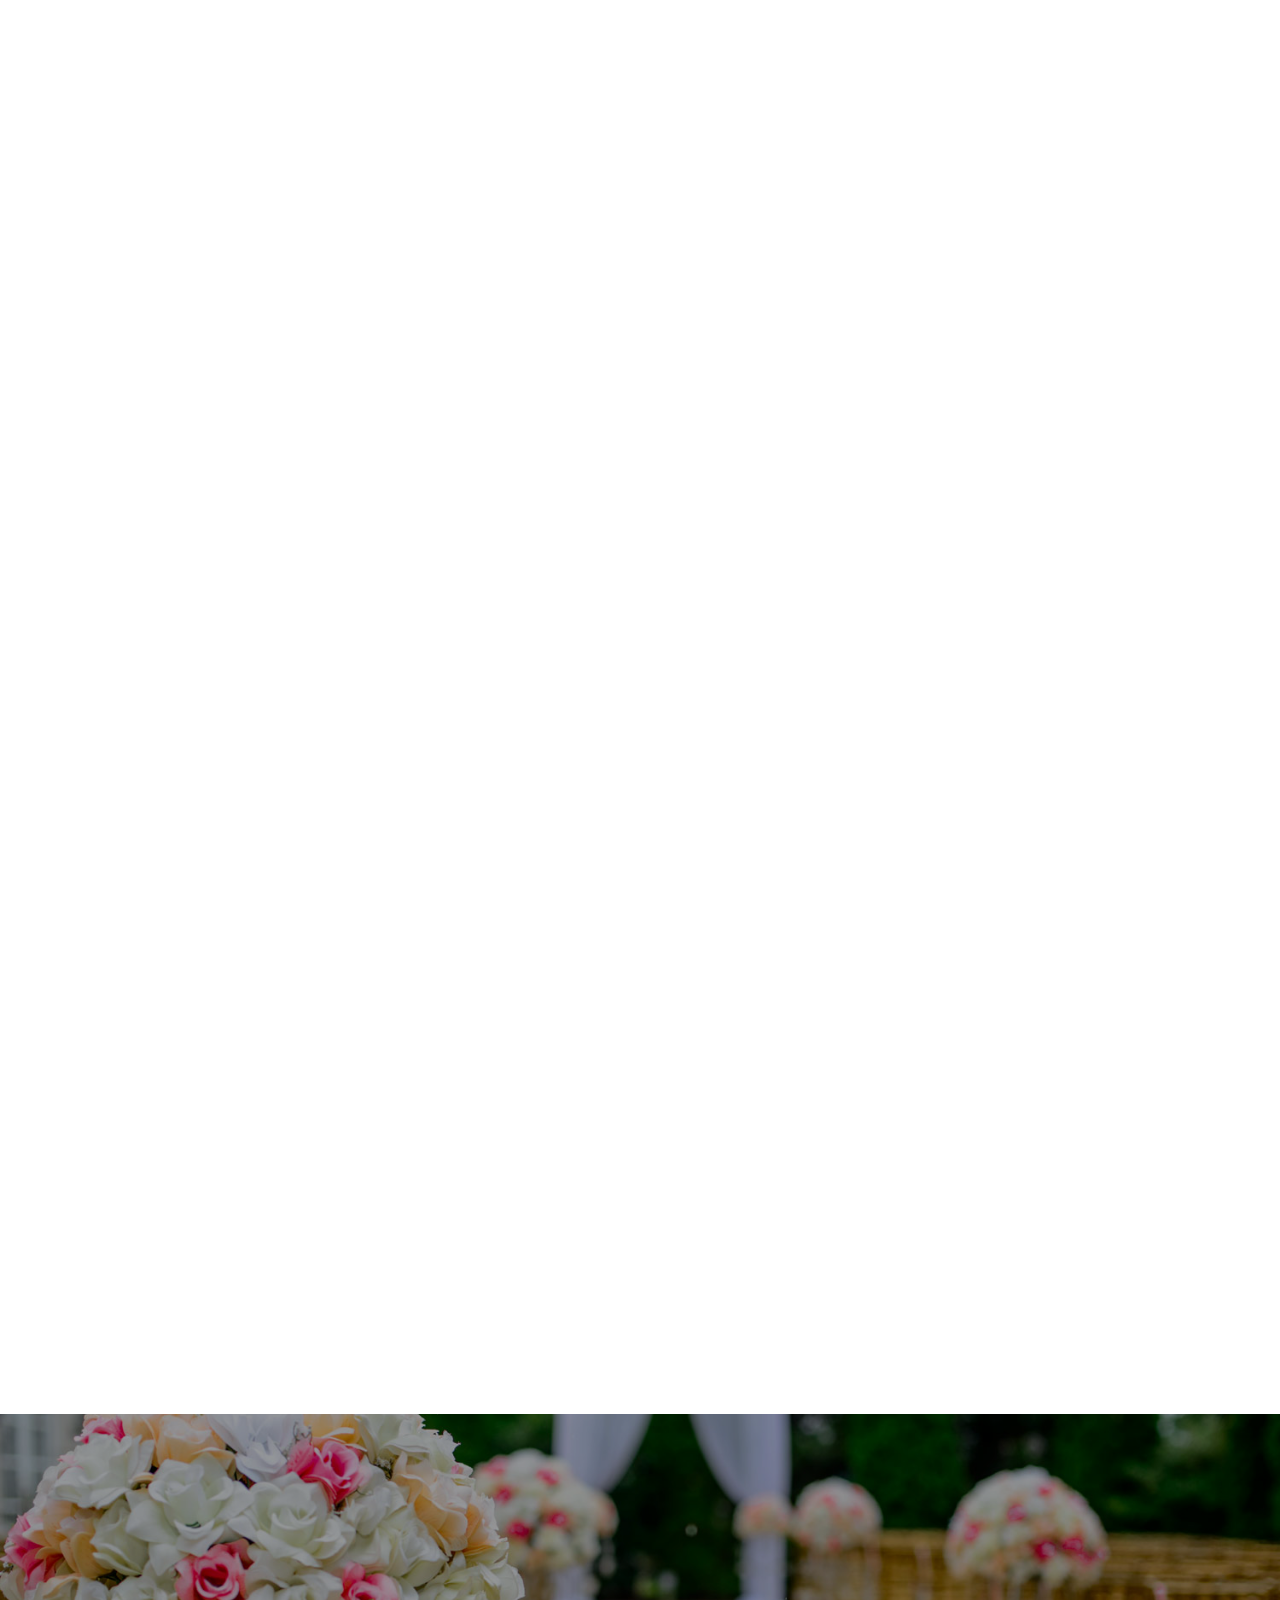
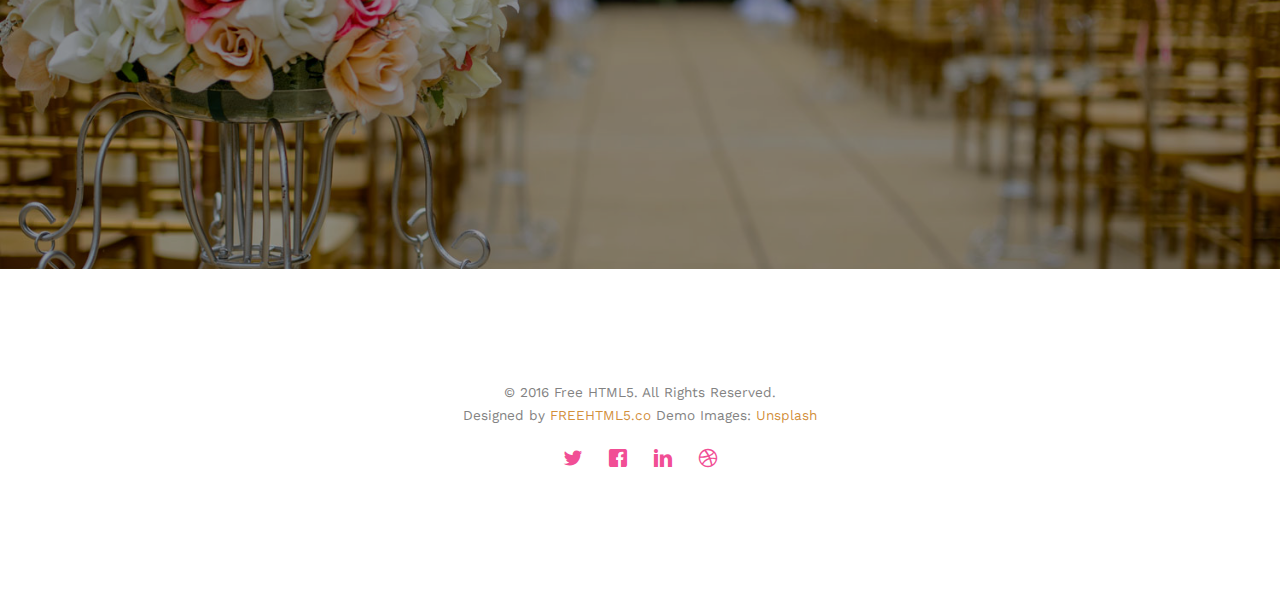
<file: gallery.html>
<!DOCTYPE html>
<!--[if lt IE 7]>      <html class="no-js lt-ie9 lt-ie8 lt-ie7"> <![endif]-->
<!--[if IE 7]>         <html class="no-js lt-ie9 lt-ie8"> <![endif]-->
<!--[if IE 8]>         <html class="no-js lt-ie9"> <![endif]-->
<!--[if gt IE 8]><!--> <html class="no-js"> <!--<![endif]-->
	<head>
	<meta charset="utf-8">
	<meta http-equiv="X-UA-Compatible" content="IE=edge">
	<title>Wedding &mdash; 100% Free Fully Responsive HTML5 Template by FREEHTML5.co</title>
	<meta name="viewport" content="width=device-width, initial-scale=1">
	<meta name="description" content="Free HTML5 Template by FREEHTML5.CO" />
	<meta name="keywords" content="free html5, free template, free bootstrap, html5, css3, mobile first, responsive" />
	<meta name="author" content="FREEHTML5.CO" />

  <!-- 
	//////////////////////////////////////////////////////

	FREE HTML5 TEMPLATE 
	DESIGNED & DEVELOPED by FREEHTML5.CO
		
	Website: 		http://freehtml5.co/
	Email: 			info@freehtml5.co
	Twitter: 		http://twitter.com/fh5co
	Facebook: 		https://www.facebook.com/fh5co

	//////////////////////////////////////////////////////
	 -->

  	<!-- Facebook and Twitter integration -->
	<meta property="og:title" content=""/>
	<meta property="og:image" content=""/>
	<meta property="og:url" content=""/>
	<meta property="og:site_name" content=""/>
	<meta property="og:description" content=""/>
	<meta name="twitter:title" content="" />
	<meta name="twitter:image" content="" />
	<meta name="twitter:url" content="" />
	<meta name="twitter:card" content="" />

	<link href='https://fonts.googleapis.com/css?family=Work+Sans:400,300,600,400italic,700' rel='stylesheet' type='text/css'>
	<link href="https://fonts.googleapis.com/css?family=Sacramento" rel="stylesheet">
	
	<!-- Animate.css -->
	<link rel="stylesheet" href="css/animate.css">
	<!-- Icomoon Icon Fonts-->
	<link rel="stylesheet" href="css/icomoon.css">
	<!-- Bootstrap  -->
	<link rel="stylesheet" href="css/bootstrap.css">

	<!-- Magnific Popup -->
	<link rel="stylesheet" href="css/magnific-popup.css">

	<!-- Owl Carousel  -->
	<link rel="stylesheet" href="css/owl.carousel.min.css">
	<link rel="stylesheet" href="css/owl.theme.default.min.css">

	<!-- Theme style  -->
	<link rel="stylesheet" href="css/style.css">

	<!-- Modernizr JS -->
	<script src="js/modernizr-2.6.2.min.js"></script>
	<!-- FOR IE9 below -->
	<!--[if lt IE 9]>
	<script src="js/respond.min.js"></script>
	<![endif]-->

	</head>
	<body>
		
	<div class="fh5co-loader"></div>
	
	<div id="page">
	<nav class="fh5co-nav" role="navigation">
		<div class="container">
			<div class="row">
				<div class="col-xs-2">
					<div id="fh5co-logo"><a href="index.html">Wedding<strong>.</strong></a></div>
				</div>
				<div class="col-xs-10 text-right menu-1">
					<ul>
						<li><a href="index.html">Home</a></li>
						<li><a href="about.html">Story</a></li>
						<li class="has-dropdown">
							<a href="services.html">Services</a>
							<ul class="dropdown">
								<li><a href="#">Web Design</a></li>
								<li><a href="#">eCommerce</a></li>
								<li><a href="#">Branding</a></li>
								<li><a href="#">API</a></li>
							</ul>
						</li>
						<li class="has-dropdown active">
							<a href="gallery.html">Gallery</a>
							<ul class="dropdown">
								<li><a href="#">HTML5</a></li>
								<li><a href="#">CSS3</a></li>
								<li><a href="#">Sass</a></li>
								<li><a href="#">jQuery</a></li>
							</ul>
						</li>
						<li><a href="contact.html">Contact</a></li>
					</ul>
				</div>
			</div>
			
		</div>
	</nav>

	<header id="fh5co-header" class="fh5co-cover fh5co-cover-sm" role="banner" style="background-image:url(images/img_bg_1.jpg);">
		<div class="overlay"></div>
		<div class="fh5co-container">
			<div class="row">
				<div class="col-md-8 col-md-offset-2 text-center">
					<div class="display-t">
						<div class="display-tc animate-box" data-animate-effect="fadeIn">
							<h1>Gallery</h1>
							<h2>Free html5 templates Made by <a href="http://freehtml5.co" target="_blank">FreeHTML5.co</a></h2>
						</div>
					</div>
				</div>
			</div>
		</div>
	</header>

	<div id="fh5co-couple" class="fh5co-section-gray">
		<div class="container">
			<div class="row">
				<div class="col-md-8 col-md-offset-2 text-center fh5co-heading animate-box">
					<h2>Hello!</h2>
					<h3>November 28th, 2016 New York, USA</h3>
					<p>We invited you to celebrate our wedding</p>
				</div>
			</div>
			<div class="couple-wrap animate-box">
				<div class="couple-half">
					<div class="groom">
						<img src="images/groom.jpg" alt="groom" class="img-responsive">
					</div>
					<div class="desc-groom">
						<h3>Joefrey Mahusay</h3>
						<p>Far far away, behind the word mountains, far from the countries Vokalia and Consonantia, there live the blind texts. Separated they live in Bookmarksgrove</p>
					</div>
				</div>
				<p class="heart text-center"><i class="icon-heart2"></i></p>
				<div class="couple-half">
					<div class="bride">
						<img src="images/bride.jpg" alt="groom" class="img-responsive">
					</div>
					<div class="desc-bride">
						<h3>Sheila Mahusay</h3>
						<p>Far far away, behind the word mountains, far from the countries Vokalia and Consonantia, there live the blind texts. Separated they live in Bookmarksgrove</p>
					</div>
				</div>
			</div>
		</div>
	</div>

	<div id="fh5co-gallery">
		<div class="container">
			<div class="row">
				<div class="col-md-8 col-md-offset-2 text-center fh5co-heading animate-box">
					<span>Our Memories</span>
					<h2>Wedding Gallery</h2>
					<p>Far far away, behind the word mountains, far from the countries Vokalia and Consonantia, there live the blind texts.</p>
				</div>
			</div>
			<div class="row row-bottom-padded-md">
				<div class="col-md-12">
					<ul id="fh5co-gallery-list">
						
						<li class="one-third animate-box" data-animate-effect="fadeIn" style="background-image: url(images/gallery-1.jpg); "> 
						<a href="images/gallery-1.jpg">
							<div class="case-studies-summary">
								<span>14 Photos</span>
								<h2>Two Glas of Juice</h2>
							</div>
						</a>
					</li>
					<li class="one-third animate-box" data-animate-effect="fadeIn" style="background-image: url(images/gallery-2.jpg); ">
						<a href="#" class="color-2">
							<div class="case-studies-summary">
								<span>30 Photos</span>
								<h2>Timer starts now!</h2>
							</div>
						</a>
					</li>


					<li class="one-third animate-box" data-animate-effect="fadeIn" style="background-image: url(images/gallery-3.jpg); ">
						<a href="#" class="color-3">
							<div class="case-studies-summary">
								<span>90 Photos</span>
								<h2>Beautiful sunset</h2>
							</div>
						</a>
					</li>
					<li class="one-third animate-box" data-animate-effect="fadeIn" style="background-image: url(images/gallery-4.jpg); ">
						<a href="#" class="color-4">
							<div class="case-studies-summary">
								<span>12 Photos</span>
								<h2>Company's Conference Room</h2>
							</div>
						</a>
					</li>

						<li class="one-third animate-box" data-animate-effect="fadeIn" style="background-image: url(images/gallery-5.jpg); ">
							<a href="#" class="color-3">
								<div class="case-studies-summary">
									<span>50 Photos</span>
									<h2>Useful baskets</h2>
								</div>
							</a>
						</li>
						<li class="one-third animate-box" data-animate-effect="fadeIn" style="background-image: url(images/gallery-6.jpg); ">
							<a href="#" class="color-4">
								<div class="case-studies-summary">
									<span>45 Photos</span>
									<h2>Skater man in the road</h2>
								</div>
							</a>
						</li>

						<li class="one-third animate-box" data-animate-effect="fadeIn" style="background-image: url(images/gallery-7.jpg); ">
							<a href="#" class="color-4">
								<div class="case-studies-summary">
									<span>35 Photos</span>
									<h2>Two Glas of Juice</h2>
								</div>
							</a>
						</li>

						<li class="one-third animate-box" data-animate-effect="fadeIn" style="background-image: url(images/gallery-8.jpg); "> 
							<a href="#" class="color-5">
								<div class="case-studies-summary">
									<span>90 Photos</span>
									<h2>Timer starts now!</h2>
								</div>
							</a>
						</li>
						<li class="one-third animate-box" data-animate-effect="fadeIn" style="background-image: url(images/gallery-9.jpg); ">
							<a href="#" class="color-6">
								<div class="case-studies-summary">
									<span>56 Photos</span>
									<h2>Beautiful sunset</h2>
								</div>
							</a>
						</li>
					</ul>		
				</div>
			</div>
		</div>
	</div>

	<div id="fh5co-started" class="fh5co-bg" style="background-image:url(images/img_bg_4.jpg);">
		<div class="overlay"></div>
		<div class="container">
			<div class="row animate-box">
				<div class="col-md-8 col-md-offset-2 text-center fh5co-heading">
					<h2>Are You Attending?</h2>
					<p>Please Fill-up the form to notify you that you're attending. Thanks.</p>
				</div>
			</div>
			<div class="row animate-box">
				<div class="col-md-10 col-md-offset-1">
					<form class="form-inline">
						<div class="col-md-4 col-sm-4">
							<div class="form-group">
								<label for="name" class="sr-only">Name</label>
								<input type="name" class="form-control" id="name" placeholder="Name">
							</div>
						</div>
						<div class="col-md-4 col-sm-4">
							<div class="form-group">
								<label for="email" class="sr-only">Email</label>
								<input type="email" class="form-control" id="email" placeholder="Email">
							</div>
						</div>
						<div class="col-md-4 col-sm-4">
							<button type="submit" class="btn btn-default btn-block">I am Attending</button>
						</div>
					</form>
				</div>
			</div>
		</div>
	</div>

	<footer id="fh5co-footer" role="contentinfo">
		<div class="container">

			<div class="row copyright">
				<div class="col-md-12 text-center">
					<p>
						<small class="block">&copy; 2016 Free HTML5. All Rights Reserved.</small> 
						<small class="block">Designed by <a href="http://freehtml5.co/" target="_blank">FREEHTML5.co</a> Demo Images: <a href="http://unsplash.co/" target="_blank">Unsplash</a></small>
					</p>
					<p>
						<ul class="fh5co-social-icons">
							<li><a href="#"><i class="icon-twitter"></i></a></li>
							<li><a href="#"><i class="icon-facebook"></i></a></li>
							<li><a href="#"><i class="icon-linkedin"></i></a></li>
							<li><a href="#"><i class="icon-dribbble"></i></a></li>
						</ul>
					</p>
				</div>
			</div>

		</div>
	</footer>
	</div>

	<div class="gototop js-top">
		<a href="#" class="js-gotop"><i class="icon-arrow-up"></i></a>
	</div>
	
	<!-- jQuery -->
	<script src="js/jquery.min.js"></script>
	<!-- jQuery Easing -->
	<script src="js/jquery.easing.1.3.js"></script>
	<!-- Bootstrap -->
	<script src="js/bootstrap.min.js"></script>
	<!-- Waypoints -->
	<script src="js/jquery.waypoints.min.js"></script>
	<!-- Carousel -->
	<script src="js/owl.carousel.min.js"></script>
	<!-- countTo -->
	<script src="js/jquery.countTo.js"></script>

	<!-- Stellar -->
	<script src="js/jquery.stellar.min.js"></script>
	<!-- Magnific Popup -->
	<script src="js/jquery.magnific-popup.min.js"></script>
	<script src="js/magnific-popup-options.js"></script>

	<!-- Main -->
	<script src="js/main.js"></script>


	</body>
</html>
</file>
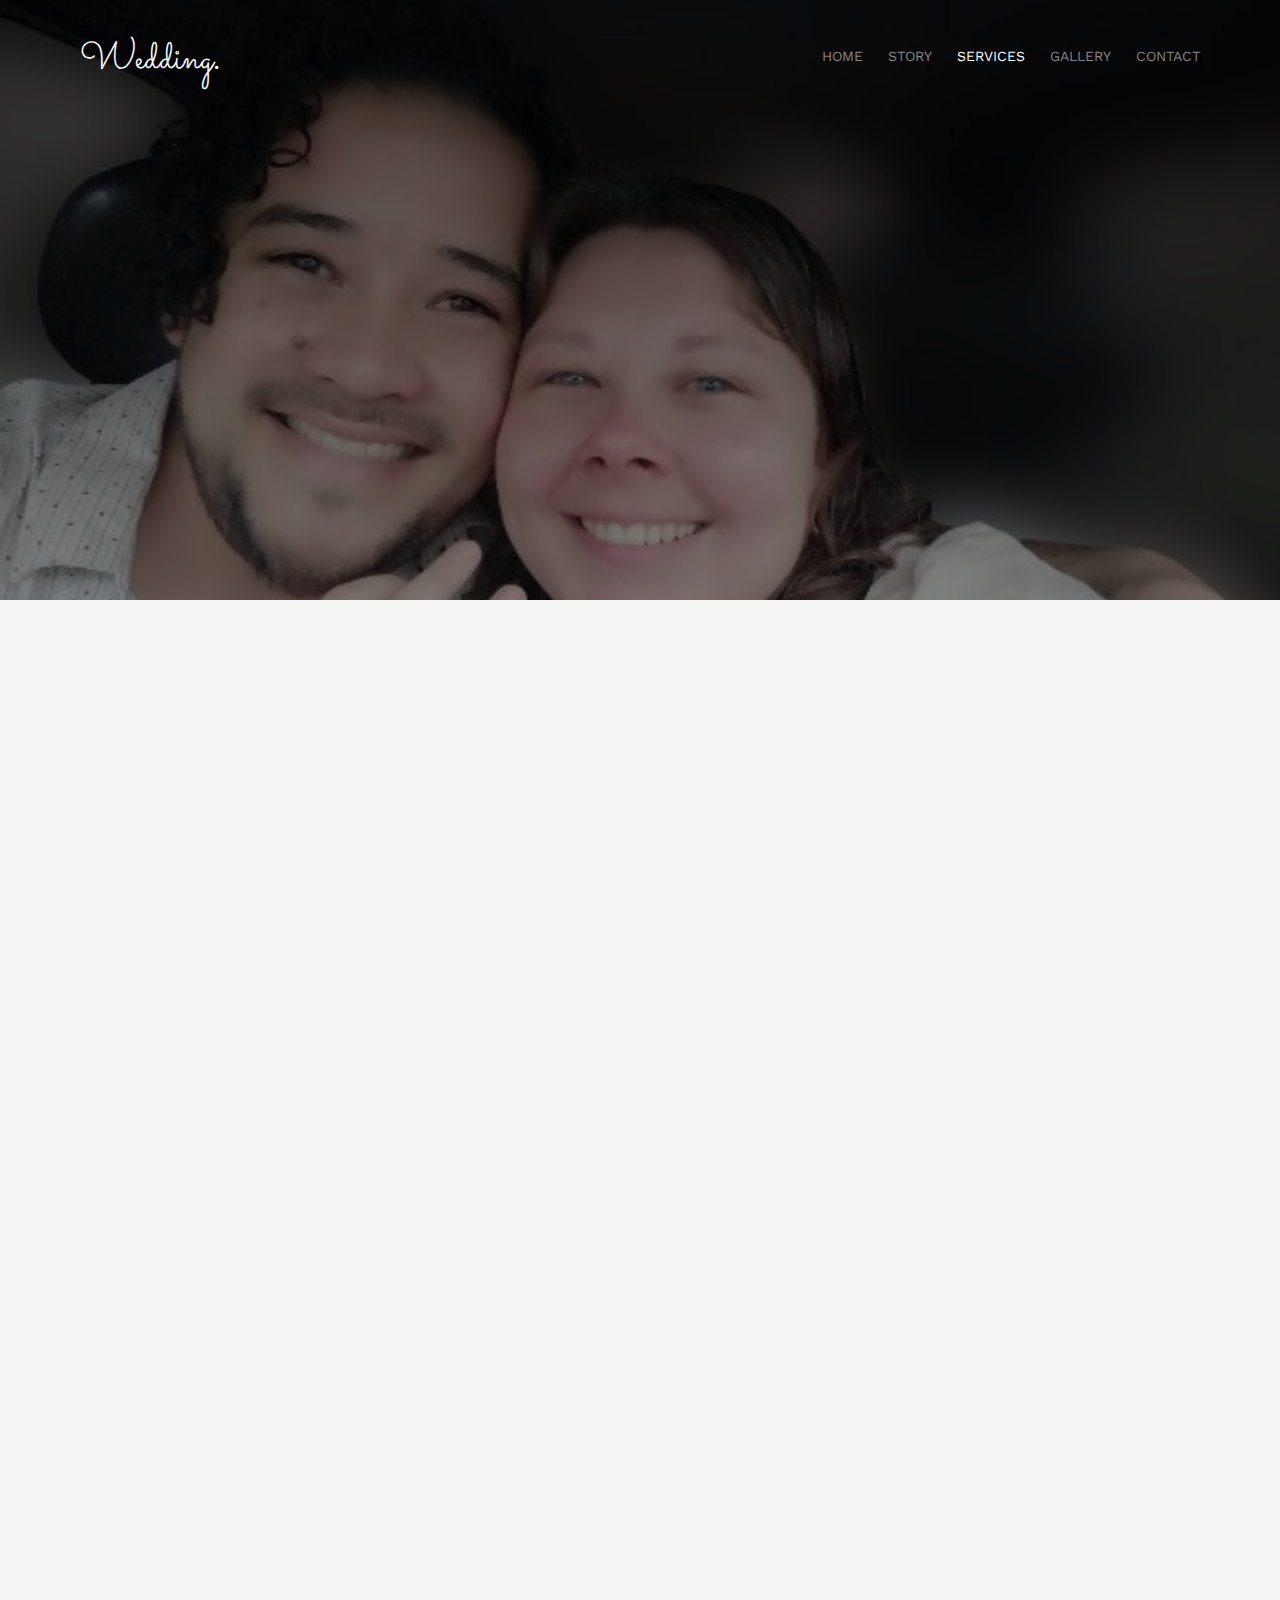
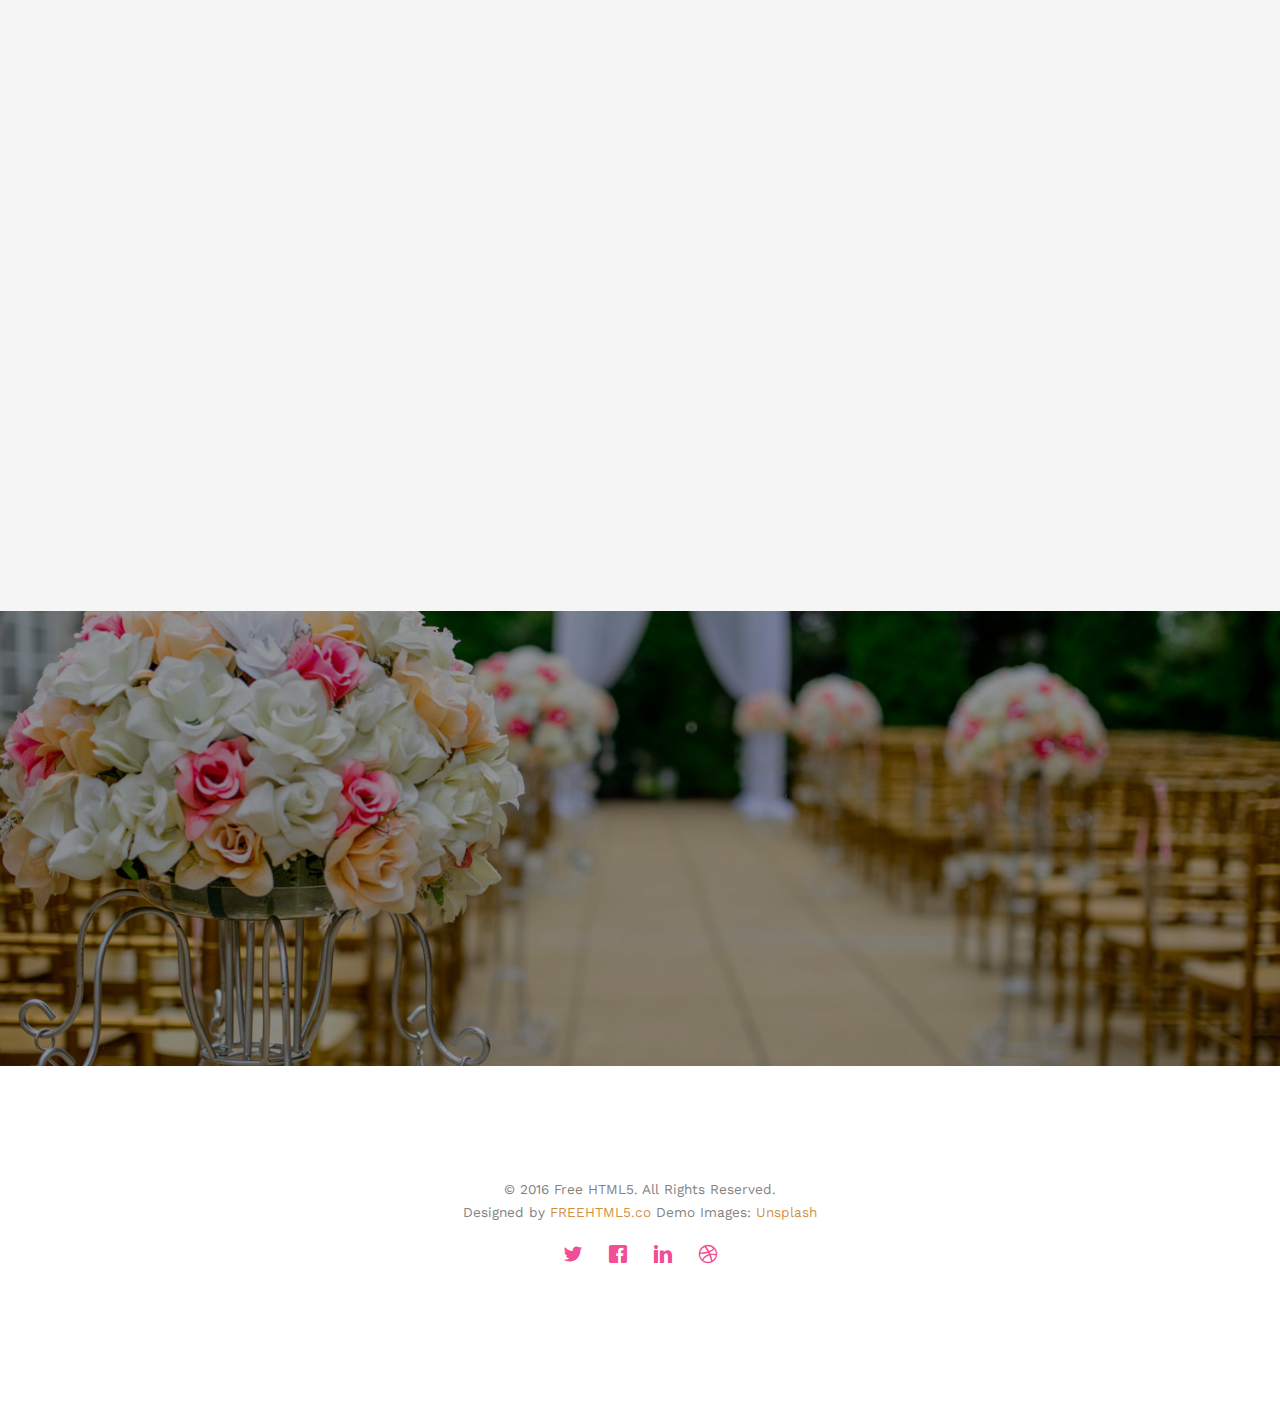
<file: services.html>
<!DOCTYPE html>
<!--[if lt IE 7]>      <html class="no-js lt-ie9 lt-ie8 lt-ie7"> <![endif]-->
<!--[if IE 7]>         <html class="no-js lt-ie9 lt-ie8"> <![endif]-->
<!--[if IE 8]>         <html class="no-js lt-ie9"> <![endif]-->
<!--[if gt IE 8]><!--> <html class="no-js"> <!--<![endif]-->
	<head>
	<meta charset="utf-8">
	<meta http-equiv="X-UA-Compatible" content="IE=edge">
	<title>Wedding &mdash; 100% Free Fully Responsive HTML5 Template by FREEHTML5.co</title>
	<meta name="viewport" content="width=device-width, initial-scale=1">
	<meta name="description" content="Free HTML5 Template by FREEHTML5.CO" />
	<meta name="keywords" content="free html5, free template, free bootstrap, html5, css3, mobile first, responsive" />
	<meta name="author" content="FREEHTML5.CO" />

  <!-- 
	//////////////////////////////////////////////////////

	FREE HTML5 TEMPLATE 
	DESIGNED & DEVELOPED by FREEHTML5.CO
		
	Website: 		http://freehtml5.co/
	Email: 			info@freehtml5.co
	Twitter: 		http://twitter.com/fh5co
	Facebook: 		https://www.facebook.com/fh5co

	//////////////////////////////////////////////////////
	 -->

  	<!-- Facebook and Twitter integration -->
	<meta property="og:title" content=""/>
	<meta property="og:image" content=""/>
	<meta property="og:url" content=""/>
	<meta property="og:site_name" content=""/>
	<meta property="og:description" content=""/>
	<meta name="twitter:title" content="" />
	<meta name="twitter:image" content="" />
	<meta name="twitter:url" content="" />
	<meta name="twitter:card" content="" />

	<link href='https://fonts.googleapis.com/css?family=Work+Sans:400,300,600,400italic,700' rel='stylesheet' type='text/css'>
	<link href="https://fonts.googleapis.com/css?family=Sacramento" rel="stylesheet">
	
	<!-- Animate.css -->
	<link rel="stylesheet" href="css/animate.css">
	<!-- Icomoon Icon Fonts-->
	<link rel="stylesheet" href="css/icomoon.css">
	<!-- Bootstrap  -->
	<link rel="stylesheet" href="css/bootstrap.css">

	<!-- Magnific Popup -->
	<link rel="stylesheet" href="css/magnific-popup.css">

	<!-- Owl Carousel  -->
	<link rel="stylesheet" href="css/owl.carousel.min.css">
	<link rel="stylesheet" href="css/owl.theme.default.min.css">

	<!-- Theme style  -->
	<link rel="stylesheet" href="css/style.css">

	<!-- Modernizr JS -->
	<script src="js/modernizr-2.6.2.min.js"></script>
	<!-- FOR IE9 below -->
	<!--[if lt IE 9]>
	<script src="js/respond.min.js"></script>
	<![endif]-->

	</head>
	<body>
		
	<div class="fh5co-loader"></div>
	
	<div id="page">
	<nav class="fh5co-nav" role="navigation">
		<div class="container">
			<div class="row">
				<div class="col-xs-2">
					<div id="fh5co-logo"><a href="index.html">Wedding<strong>.</strong></a></div>
				</div>
				<div class="col-xs-10 text-right menu-1">
					<ul>
						<li><a href="index.html">Home</a></li>
						<li><a href="about.html">Story</a></li>
						<li class="has-dropdown active">
							<a href="services.html">Services</a>
							<ul class="dropdown">
								<li><a href="#">Web Design</a></li>
								<li><a href="#">eCommerce</a></li>
								<li><a href="#">Branding</a></li>
								<li><a href="#">API</a></li>
							</ul>
						</li>
						<li class="has-dropdown">
							<a href="gallery.html">Gallery</a>
							<ul class="dropdown">
								<li><a href="#">HTML5</a></li>
								<li><a href="#">CSS3</a></li>
								<li><a href="#">Sass</a></li>
								<li><a href="#">jQuery</a></li>
							</ul>
						</li>
						<li><a href="contact.html">Contact</a></li>
					</ul>
				</div>
			</div>
			
		</div>
	</nav>

	<header id="fh5co-header" class="fh5co-cover fh5co-cover-sm" role="banner" style="background-image:url(images/img_bg_1.jpg);">
		<div class="overlay"></div>
		<div class="fh5co-container">
			<div class="row">
				<div class="col-md-8 col-md-offset-2 text-center">
					<div class="display-t">
						<div class="display-tc animate-box" data-animate-effect="fadeIn">
							<h1>Services</h1>
							<h2>Free html5 templates Made by <a href="http://freehtml5.co" target="_blank">FreeHTML5.co</a></h2>
						</div>
					</div>
				</div>
			</div>
		</div>
	</header>

	<div id="fh5co-couple" class="fh5co-section-gray">
		<div class="container">
			<div class="row">
				<div class="col-md-8 col-md-offset-2 text-center fh5co-heading animate-box">
					<h2>Hello!</h2>
					<h3>November 28th, 2016 New York, USA</h3>
					<p>We invited you to celebrate our wedding</p>
				</div>
			</div>
			<div class="couple-wrap animate-box">
				<div class="couple-half">
					<div class="groom">
						<img src="images/groom.jpg" alt="groom" class="img-responsive">
					</div>
					<div class="desc-groom">
						<h3>Joefrey Mahusay</h3>
						<p>Far far away, behind the word mountains, far from the countries Vokalia and Consonantia, there live the blind texts. Separated they live in Bookmarksgrove</p>
					</div>
				</div>
				<p class="heart text-center"><i class="icon-heart2"></i></p>
				<div class="couple-half">
					<div class="bride">
						<img src="images/bride.jpg" alt="groom" class="img-responsive">
					</div>
					<div class="desc-bride">
						<h3>Sheila Mahusay</h3>
						<p>Far far away, behind the word mountains, far from the countries Vokalia and Consonantia, there live the blind texts. Separated they live in Bookmarksgrove</p>
					</div>
				</div>
			</div>
		</div>
	</div>

	<div id="fh5co-services" class="fh5co-section-gray">
		<div class="container">
			
			<div class="row animate-box">
				<div class="col-md-8 col-md-offset-2 text-center fh5co-heading">
					<h2>We Offer Services</h2>
					<p>Dignissimos asperiores vitae velit veniam totam fuga molestias accusamus alias autem provident. Odit ab aliquam dolor eius.</p>
				</div>
			</div>

			<div class="row">
				<div class="col-md-6">
					<div class="feature-left animate-box" data-animate-effect="fadeInLeft">
						<span class="icon">
							<i class="icon-calendar"></i>
						</span>
						<div class="feature-copy">
							<h3>We Organized Events</h3>
							<p>Facilis ipsum reprehenderit nemo molestias. Aut cum mollitia reprehenderit. Eos cumque dicta adipisci architecto culpa amet.</p>
						</div>
					</div>

					<div class="feature-left animate-box" data-animate-effect="fadeInLeft">
						<span class="icon">
							<i class="icon-image"></i>
						</span>
						<div class="feature-copy">
							<h3>Photoshoot</h3>
							<p>Facilis ipsum reprehenderit nemo molestias. Aut cum mollitia reprehenderit. Eos cumque dicta adipisci architecto culpa amet.</p>
						</div>
					</div>

					<div class="feature-left animate-box" data-animate-effect="fadeInLeft">
						<span class="icon">
							<i class="icon-video"></i>
						</span>
						<div class="feature-copy">
							<h3>Video Editing</h3>
							<p>Facilis ipsum reprehenderit nemo molestias. Aut cum mollitia reprehenderit. Eos cumque dicta adipisci architecto culpa amet.</p>
						</div>
					</div>

				</div>

				<div class="col-md-6 animate-box">
					<div class="fh5co-video fh5co-bg" style="background-image: url(images/img_bg_3.jpg); ">
						<a  href="https://vimeo.com/channels/staffpicks/93951774" class="popup-vimeo"><i class="icon-video2"></i></a>
						<div class="overlay"></div>
					</div>
				</div>
			</div>

			
		</div>
	</div>

	<div id="fh5co-started" class="fh5co-bg" style="background-image:url(images/img_bg_4.jpg);">
		<div class="overlay"></div>
		<div class="container">
			<div class="row animate-box">
				<div class="col-md-8 col-md-offset-2 text-center fh5co-heading">
					<h2>Are You Attending?</h2>
					<p>Please Fill-up the form to notify you that you're attending. Thanks.</p>
				</div>
			</div>
			<div class="row animate-box">
				<div class="col-md-10 col-md-offset-1">
					<form class="form-inline">
						<div class="col-md-4 col-sm-4">
							<div class="form-group">
								<label for="name" class="sr-only">Name</label>
								<input type="name" class="form-control" id="name" placeholder="Name">
							</div>
						</div>
						<div class="col-md-4 col-sm-4">
							<div class="form-group">
								<label for="email" class="sr-only">Email</label>
								<input type="email" class="form-control" id="email" placeholder="Email">
							</div>
						</div>
						<div class="col-md-4 col-sm-4">
							<button type="submit" class="btn btn-default btn-block">I am Attending</button>
						</div>
					</form>
				</div>
			</div>
		</div>
	</div>

	<footer id="fh5co-footer" role="contentinfo">
		<div class="container">

			<div class="row copyright">
				<div class="col-md-12 text-center">
					<p>
						<small class="block">&copy; 2016 Free HTML5. All Rights Reserved.</small> 
						<small class="block">Designed by <a href="http://freehtml5.co/" target="_blank">FREEHTML5.co</a> Demo Images: <a href="http://unsplash.co/" target="_blank">Unsplash</a></small>
					</p>
					<p>
						<ul class="fh5co-social-icons">
							<li><a href="#"><i class="icon-twitter"></i></a></li>
							<li><a href="#"><i class="icon-facebook"></i></a></li>
							<li><a href="#"><i class="icon-linkedin"></i></a></li>
							<li><a href="#"><i class="icon-dribbble"></i></a></li>
						</ul>
					</p>
				</div>
			</div>

		</div>
	</footer>
	</div>

	<div class="gototop js-top">
		<a href="#" class="js-gotop"><i class="icon-arrow-up"></i></a>
	</div>
	
	<!-- jQuery -->
	<script src="js/jquery.min.js"></script>
	<!-- jQuery Easing -->
	<script src="js/jquery.easing.1.3.js"></script>
	<!-- Bootstrap -->
	<script src="js/bootstrap.min.js"></script>
	<!-- Waypoints -->
	<script src="js/jquery.waypoints.min.js"></script>
	<!-- Carousel -->
	<script src="js/owl.carousel.min.js"></script>
	<!-- countTo -->
	<script src="js/jquery.countTo.js"></script>

	<!-- Stellar -->
	<script src="js/jquery.stellar.min.js"></script>
	<!-- Magnific Popup -->
	<script src="js/jquery.magnific-popup.min.js"></script>
	<script src="js/magnific-popup-options.js"></script>

	<!-- Main -->
	<script src="js/main.js"></script>

	</body>
</html>
</file>
<file: css/icomoon.css>
@font-face {
  font-family: 'icomoon';
  src:  url('../fonts/icomoon/icomoon.eot?6iuir');
  src:  url('../fonts/icomoon/icomoon.eot?6iuir#iefix') format('embedded-opentype'),
    url('../fonts/icomoon/icomoon.ttf?6iuir') format('truetype'),
    url('../fonts/icomoon/icomoon.woff?6iuir') format('woff'),
    url('../fonts/icomoon/icomoon.svg?6iuir#icomoon') format('svg');
  font-weight: normal;
  font-style: normal;
}

[class^="icon-"], [class*=" icon-"] {
  /* use !important to prevent issues with browser extensions that change fonts */
  font-family: 'icomoon' !important;
  speak: none;
  font-style: normal;
  font-weight: normal;
  font-variant: normal;
  text-transform: none;
  line-height: 1;

  /* Better Font Rendering =========== */
  -webkit-font-smoothing: antialiased;
  -moz-osx-font-smoothing: grayscale;
}

.icon-eye:before {
  content: "\e000";
}
.icon-paper-clip:before {
  content: "\e001";
}
.icon-mail:before {
  content: "\e002";
}
.icon-toggle:before {
  content: "\e003";
}
.icon-layout:before {
  content: "\e004";
}
.icon-link:before {
  content: "\e005";
}
.icon-bell:before {
  content: "\e006";
}
.icon-lock:before {
  content: "\e007";
}
.icon-unlock:before {
  content: "\e008";
}
.icon-ribbon:before {
  content: "\e009";
}
.icon-image:before {
  content: "\e010";
}
.icon-signal:before {
  content: "\e011";
}
.icon-target:before {
  content: "\e012";
}
.icon-clipboard:before {
  content: "\e013";
}
.icon-clock:before {
  content: "\e014";
}
.icon-watch:before {
  content: "\e015";
}
.icon-air-play:before {
  content: "\e016";
}
.icon-camera:before {
  content: "\e017";
}
.icon-video:before {
  content: "\e018";
}
.icon-disc:before {
  content: "\e019";
}
.icon-printer:before {
  content: "\e020";
}
.icon-monitor:before {
  content: "\e021";
}
.icon-server:before {
  content: "\e022";
}
.icon-cog:before {
  content: "\e023";
}
.icon-heart:before {
  content: "\e024";
}
.icon-paragraph:before {
  content: "\e025";
}
.icon-align-justify:before {
  content: "\e026";
}
.icon-align-left:before {
  content: "\e027";
}
.icon-align-center:before {
  content: "\e028";
}
.icon-align-right:before {
  content: "\e029";
}
.icon-book:before {
  content: "\e030";
}
.icon-layers:before {
  content: "\e031";
}
.icon-stack:before {
  content: "\e032";
}
.icon-stack-2:before {
  content: "\e033";
}
.icon-paper:before {
  content: "\e034";
}
.icon-paper-stack:before {
  content: "\e035";
}
.icon-search:before {
  content: "\e036";
}
.icon-zoom-in:before {
  content: "\e037";
}
.icon-zoom-out:before {
  content: "\e038";
}
.icon-reply:before {
  content: "\e039";
}
.icon-circle-plus:before {
  content: "\e040";
}
.icon-circle-minus:before {
  content: "\e041";
}
.icon-circle-check:before {
  content: "\e042";
}
.icon-circle-cross:before {
  content: "\e043";
}
.icon-square-plus:before {
  content: "\e044";
}
.icon-square-minus:before {
  content: "\e045";
}
.icon-square-check:before {
  content: "\e046";
}
.icon-square-cross:before {
  content: "\e047";
}
.icon-microphone:before {
  content: "\e048";
}
.icon-record:before {
  content: "\e049";
}
.icon-skip-back:before {
  content: "\e050";
}
.icon-rewind:before {
  content: "\e051";
}
.icon-play:before {
  content: "\e052";
}
.icon-pause:before {
  content: "\e053";
}
.icon-stop:before {
  content: "\e054";
}
.icon-fast-forward:before {
  content: "\e055";
}
.icon-skip-forward:before {
  content: "\e056";
}
.icon-shuffle:before {
  content: "\e057";
}
.icon-repeat:before {
  content: "\e058";
}
.icon-folder:before {
  content: "\e059";
}
.icon-umbrella:before {
  content: "\e060";
}
.icon-moon:before {
  content: "\e061";
}
.icon-thermometer:before {
  content: "\e062";
}
.icon-drop:before {
  content: "\e063";
}
.icon-sun:before {
  content: "\e064";
}
.icon-cloud:before {
  content: "\e065";
}
.icon-cloud-upload:before {
  content: "\e066";
}
.icon-cloud-download:before {
  content: "\e067";
}
.icon-upload:before {
  content: "\e068";
}
.icon-download:before {
  content: "\e069";
}
.icon-location:before {
  content: "\e070";
}
.icon-location-2:before {
  content: "\e071";
}
.icon-map:before {
  content: "\e072";
}
.icon-battery:before {
  content: "\e073";
}
.icon-head:before {
  content: "\e074";
}
.icon-briefcase:before {
  content: "\e075";
}
.icon-speech-bubble:before {
  content: "\e076";
}
.icon-anchor:before {
  content: "\e077";
}
.icon-globe:before {
  content: "\e078";
}
.icon-box:before {
  content: "\e079";
}
.icon-reload:before {
  content: "\e080";
}
.icon-share:before {
  content: "\e081";
}
.icon-marquee:before {
  content: "\e082";
}
.icon-marquee-plus:before {
  content: "\e083";
}
.icon-marquee-minus:before {
  content: "\e084";
}
.icon-tag:before {
  content: "\e085";
}
.icon-power:before {
  content: "\e086";
}
.icon-command:before {
  content: "\e087";
}
.icon-alt:before {
  content: "\e088";
}
.icon-esc:before {
  content: "\e089";
}
.icon-bar-graph:before {
  content: "\e090";
}
.icon-bar-graph-2:before {
  content: "\e091";
}
.icon-pie-graph:before {
  content: "\e092";
}
.icon-star:before {
  content: "\e093";
}
.icon-arrow-left:before {
  content: "\e094";
}
.icon-arrow-right:before {
  content: "\e095";
}
.icon-arrow-up:before {
  content: "\e096";
}
.icon-arrow-down:before {
  content: "\e097";
}
.icon-volume:before {
  content: "\e098";
}
.icon-mute:before {
  content: "\e099";
}
.icon-content-right:before {
  content: "\e100";
}
.icon-content-left:before {
  content: "\e101";
}
.icon-grid:before {
  content: "\e102";
}
.icon-grid-2:before {
  content: "\e103";
}
.icon-columns:before {
  content: "\e104";
}
.icon-loader:before {
  content: "\e105";
}
.icon-bag:before {
  content: "\e106";
}
.icon-ban:before {
  content: "\e107";
}
.icon-flag:before {
  content: "\e108";
}
.icon-trash:before {
  content: "\e109";
}
.icon-expand:before {
  content: "\e110";
}
.icon-contract:before {
  content: "\e111";
}
.icon-maximize:before {
  content: "\e112";
}
.icon-minimize:before {
  content: "\e113";
}
.icon-plus:before {
  content: "\e114";
}
.icon-minus:before {
  content: "\e115";
}
.icon-check:before {
  content: "\e116";
}
.icon-cross:before {
  content: "\e117";
}
.icon-move:before {
  content: "\e118";
}
.icon-delete:before {
  content: "\e119";
}
.icon-menu:before {
  content: "\e120";
}
.icon-archive:before {
  content: "\e121";
}
.icon-inbox:before {
  content: "\e122";
}
.icon-outbox:before {
  content: "\e123";
}
.icon-file:before {
  content: "\e124";
}
.icon-file-add:before {
  content: "\e125";
}
.icon-file-subtract:before {
  content: "\e126";
}
.icon-help:before {
  content: "\e127";
}
.icon-open:before {
  content: "\e128";
}
.icon-ellipsis:before {
  content: "\e129";
}
.icon-add-to-list:before {
  content: "\e900";
}
.icon-classic-computer:before {
  content: "\e901";
}
.icon-controller-fast-backward:before {
  content: "\e902";
}
.icon-creative-commons-attribution:before {
  content: "\e903";
}
.icon-creative-commons-noderivs:before {
  content: "\e904";
}
.icon-creative-commons-noncommercial-eu:before {
  content: "\e905";
}
.icon-creative-commons-noncommercial-us:before {
  content: "\e906";
}
.icon-creative-commons-public-domain:before {
  content: "\e907";
}
.icon-creative-commons-remix:before {
  content: "\e908";
}
.icon-creative-commons-share:before {
  content: "\e909";
}
.icon-creative-commons-sharealike:before {
  content: "\e90a";
}
.icon-creative-commons:before {
  content: "\e90b";
}
.icon-document-landscape:before {
  content: "\e90c";
}
.icon-remove-user:before {
  content: "\e90d";
}
.icon-warning:before {
  content: "\e90e";
}
.icon-arrow-bold-down:before {
  content: "\e90f";
}
.icon-arrow-bold-left:before {
  content: "\e910";
}
.icon-arrow-bold-right:before {
  content: "\e911";
}
.icon-arrow-bold-up:before {
  content: "\e912";
}
.icon-arrow-down2:before {
  content: "\e913";
}
.icon-arrow-left2:before {
  content: "\e914";
}
.icon-arrow-long-down:before {
  content: "\e915";
}
.icon-arrow-long-left:before {
  content: "\e916";
}
.icon-arrow-long-right:before {
  content: "\e917";
}
.icon-arrow-long-up:before {
  content: "\e918";
}
.icon-arrow-right2:before {
  content: "\e919";
}
.icon-arrow-up2:before {
  content: "\e91a";
}
.icon-arrow-with-circle-down:before {
  content: "\e91b";
}
.icon-arrow-with-circle-left:before {
  content: "\e91c";
}
.icon-arrow-with-circle-right:before {
  content: "\e91d";
}
.icon-arrow-with-circle-up:before {
  content: "\e91e";
}
.icon-bookmark:before {
  content: "\e91f";
}
.icon-bookmarks:before {
  content: "\e920";
}
.icon-chevron-down:before {
  content: "\e921";
}
.icon-chevron-left:before {
  content: "\e922";
}
.icon-chevron-right:before {
  content: "\e923";
}
.icon-chevron-small-down:before {
  content: "\e924";
}
.icon-chevron-small-left:before {
  content: "\e925";
}
.icon-chevron-small-right:before {
  content: "\e926";
}
.icon-chevron-small-up:before {
  content: "\e927";
}
.icon-chevron-thin-down:before {
  content: "\e928";
}
.icon-chevron-thin-left:before {
  content: "\e929";
}
.icon-chevron-thin-right:before {
  content: "\e92a";
}
.icon-chevron-thin-up:before {
  content: "\e92b";
}
.icon-chevron-up:before {
  content: "\e92c";
}
.icon-chevron-with-circle-down:before {
  content: "\e92d";
}
.icon-chevron-with-circle-left:before {
  content: "\e92e";
}
.icon-chevron-with-circle-right:before {
  content: "\e92f";
}
.icon-chevron-with-circle-up:before {
  content: "\e930";
}
.icon-cloud2:before {
  content: "\e931";
}
.icon-controller-fast-forward:before {
  content: "\e932";
}
.icon-controller-jump-to-start:before {
  content: "\e933";
}
.icon-controller-next:before {
  content: "\e934";
}
.icon-controller-paus:before {
  content: "\e935";
}
.icon-controller-play:before {
  content: "\e936";
}
.icon-controller-record:before {
  content: "\e937";
}
.icon-controller-stop:before {
  content: "\e938";
}
.icon-controller-volume:before {
  content: "\e939";
}
.icon-dot-single:before {
  content: "\e93a";
}
.icon-dots-three-horizontal:before {
  content: "\e93b";
}
.icon-dots-three-vertical:before {
  content: "\e93c";
}
.icon-dots-two-horizontal:before {
  content: "\e93d";
}
.icon-dots-two-vertical:before {
  content: "\e93e";
}
.icon-download2:before {
  content: "\e93f";
}
.icon-emoji-flirt:before {
  content: "\e940";
}
.icon-flow-branch:before {
  content: "\e941";
}
.icon-flow-cascade:before {
  content: "\e942";
}
.icon-flow-line:before {
  content: "\e943";
}
.icon-flow-parallel:before {
  content: "\e944";
}
.icon-flow-tree:before {
  content: "\e945";
}
.icon-install:before {
  content: "\e946";
}
.icon-layers2:before {
  content: "\e947";
}
.icon-open-book:before {
  content: "\e948";
}
.icon-resize-100:before {
  content: "\e949";
}
.icon-resize-full-screen:before {
  content: "\e94a";
}
.icon-save:before {
  content: "\e94b";
}
.icon-select-arrows:before {
  content: "\e94c";
}
.icon-sound-mute:before {
  content: "\e94d";
}
.icon-sound:before {
  content: "\e94e";
}
.icon-trash2:before {
  content: "\e94f";
}
.icon-triangle-down:before {
  content: "\e950";
}
.icon-triangle-left:before {
  content: "\e951";
}
.icon-triangle-right:before {
  content: "\e952";
}
.icon-triangle-up:before {
  content: "\e953";
}
.icon-uninstall:before {
  content: "\e954";
}
.icon-upload-to-cloud:before {
  content: "\e955";
}
.icon-upload2:before {
  content: "\e956";
}
.icon-add-user:before {
  content: "\e957";
}
.icon-address:before {
  content: "\e958";
}
.icon-adjust:before {
  content: "\e959";
}
.icon-air:before {
  content: "\e95a";
}
.icon-aircraft-landing:before {
  content: "\e95b";
}
.icon-aircraft-take-off:before {
  content: "\e95c";
}
.icon-aircraft:before {
  content: "\e95d";
}
.icon-align-bottom:before {
  content: "\e95e";
}
.icon-align-horizontal-middle:before {
  content: "\e95f";
}
.icon-align-left2:before {
  content: "\e960";
}
.icon-align-right2:before {
  content: "\e961";
}
.icon-align-top:before {
  content: "\e962";
}
.icon-align-vertical-middle:before {
  content: "\e963";
}
.icon-archive2:before {
  content: "\e964";
}
.icon-area-graph:before {
  content: "\e965";
}
.icon-attachment:before {
  content: "\e966";
}
.icon-awareness-ribbon:before {
  content: "\e967";
}
.icon-back-in-time:before {
  content: "\e968";
}
.icon-back:before {
  content: "\e969";
}
.icon-bar-graph2:before {
  content: "\e96a";
}
.icon-battery2:before {
  content: "\e96b";
}
.icon-beamed-note:before {
  content: "\e96c";
}
.icon-bell2:before {
  content: "\e96d";
}
.icon-blackboard:before {
  content: "\e96e";
}
.icon-block:before {
  content: "\e96f";
}
.icon-book2:before {
  content: "\e970";
}
.icon-bowl:before {
  content: "\e971";
}
.icon-box2:before {
  content: "\e972";
}
.icon-briefcase2:before {
  content: "\e973";
}
.icon-browser:before {
  content: "\e974";
}
.icon-brush:before {
  content: "\e975";
}
.icon-bucket:before {
  content: "\e976";
}
.icon-cake:before {
  content: "\e977";
}
.icon-calculator:before {
  content: "\e978";
}
.icon-calendar:before {
  content: "\e979";
}
.icon-camera2:before {
  content: "\e97a";
}
.icon-ccw:before {
  content: "\e97b";
}
.icon-chat:before {
  content: "\e97c";
}
.icon-check2:before {
  content: "\e97d";
}
.icon-circle-with-cross:before {
  content: "\e97e";
}
.icon-circle-with-minus:before {
  content: "\e97f";
}
.icon-circle-with-plus:before {
  content: "\e980";
}
.icon-circle:before {
  content: "\e981";
}
.icon-circular-graph:before {
  content: "\e982";
}
.icon-clapperboard:before {
  content: "\e983";
}
.icon-clipboard2:before {
  content: "\e984";
}
.icon-clock2:before {
  content: "\e985";
}
.icon-code:before {
  content: "\e986";
}
.icon-cog2:before {
  content: "\e987";
}
.icon-colours:before {
  content: "\e988";
}
.icon-compass:before {
  content: "\e989";
}
.icon-copy:before {
  content: "\e98a";
}
.icon-credit-card:before {
  content: "\e98b";
}
.icon-credit:before {
  content: "\e98c";
}
.icon-cross2:before {
  content: "\e98d";
}
.icon-cup:before {
  content: "\e98e";
}
.icon-cw:before {
  content: "\e98f";
}
.icon-cycle:before {
  content: "\e990";
}
.icon-database:before {
  content: "\e991";
}
.icon-dial-pad:before {
  content: "\e992";
}
.icon-direction:before {
  content: "\e993";
}
.icon-document:before {
  content: "\e994";
}
.icon-documents:before {
  content: "\e995";
}
.icon-drink:before {
  content: "\e996";
}
.icon-drive:before {
  content: "\e997";
}
.icon-drop2:before {
  content: "\e998";
}
.icon-edit:before {
  content: "\e999";
}
.icon-email:before {
  content: "\e99a";
}
.icon-emoji-happy:before {
  content: "\e99b";
}
.icon-emoji-neutral:before {
  content: "\e99c";
}
.icon-emoji-sad:before {
  content: "\e99d";
}
.icon-erase:before {
  content: "\e99e";
}
.icon-eraser:before {
  content: "\e99f";
}
.icon-export:before {
  content: "\e9a0";
}
.icon-eye2:before {
  content: "\e9a1";
}
.icon-feather:before {
  content: "\e9a2";
}
.icon-flag2:before {
  content: "\e9a3";
}
.icon-flash:before {
  content: "\e9a4";
}
.icon-flashlight:before {
  content: "\e9a5";
}
.icon-flat-brush:before {
  content: "\e9a6";
}
.icon-folder-images:before {
  content: "\e9a7";
}
.icon-folder-music:before {
  content: "\e9a8";
}
.icon-folder-video:before {
  content: "\e9a9";
}
.icon-folder2:before {
  content: "\e9aa";
}
.icon-forward:before {
  content: "\e9ab";
}
.icon-funnel:before {
  content: "\e9ac";
}
.icon-game-controller:before {
  content: "\e9ad";
}
.icon-gauge:before {
  content: "\e9ae";
}
.icon-globe2:before {
  content: "\e9af";
}
.icon-graduation-cap:before {
  content: "\e9b0";
}
.icon-grid2:before {
  content: "\e9b1";
}
.icon-hair-cross:before {
  content: "\e9b2";
}
.icon-hand:before {
  content: "\e9b3";
}
.icon-heart-outlined:before {
  content: "\e9b4";
}
.icon-heart2:before {
  content: "\e9b5";
}
.icon-help-with-circle:before {
  content: "\e9b6";
}
.icon-help2:before {
  content: "\e9b7";
}
.icon-home:before {
  content: "\e9b8";
}
.icon-hour-glass:before {
  content: "\e9b9";
}
.icon-image-inverted:before {
  content: "\e9ba";
}
.icon-image2:before {
  content: "\e9bb";
}
.icon-images:before {
  content: "\e9bc";
}
.icon-inbox2:before {
  content: "\e9bd";
}
.icon-infinity:before {
  content: "\e9be";
}
.icon-info-with-circle:before {
  content: "\e9bf";
}
.icon-info:before {
  content: "\e9c0";
}
.icon-key:before {
  content: "\e9c1";
}
.icon-keyboard:before {
  content: "\e9c2";
}
.icon-lab-flask:before {
  content: "\e9c3";
}
.icon-landline:before {
  content: "\e9c4";
}
.icon-language:before {
  content: "\e9c5";
}
.icon-laptop:before {
  content: "\e9c6";
}
.icon-leaf:before {
  content: "\e9c7";
}
.icon-level-down:before {
  content: "\e9c8";
}
.icon-level-up:before {
  content: "\e9c9";
}
.icon-lifebuoy:before {
  content: "\e9ca";
}
.icon-light-bulb:before {
  content: "\e9cb";
}
.icon-light-down:before {
  content: "\e9cc";
}
.icon-light-up:before {
  content: "\e9cd";
}
.icon-line-graph:before {
  content: "\e9ce";
}
.icon-link2:before {
  content: "\e9cf";
}
.icon-list:before {
  content: "\e9d0";
}
.icon-location-pin:before {
  content: "\e9d1";
}
.icon-location2:before {
  content: "\e9d2";
}
.icon-lock-open:before {
  content: "\e9d3";
}
.icon-lock2:before {
  content: "\e9d4";
}
.icon-log-out:before {
  content: "\e9d5";
}
.icon-login:before {
  content: "\e9d6";
}
.icon-loop:before {
  content: "\e9d7";
}
.icon-magnet:before {
  content: "\e9d8";
}
.icon-magnifying-glass:before {
  content: "\e9d9";
}
.icon-mail2:before {
  content: "\e9da";
}
.icon-man:before {
  content: "\e9db";
}
.icon-map2:before {
  content: "\e9dc";
}
.icon-mask:before {
  content: "\e9dd";
}
.icon-medal:before {
  content: "\e9de";
}
.icon-megaphone:before {
  content: "\e9df";
}
.icon-menu2:before {
  content: "\e9e0";
}
.icon-message:before {
  content: "\e9e1";
}
.icon-mic:before {
  content: "\e9e2";
}
.icon-minus2:before {
  content: "\e9e3";
}
.icon-mobile:before {
  content: "\e9e4";
}
.icon-modern-mic:before {
  content: "\e9e5";
}
.icon-moon2:before {
  content: "\e9e6";
}
.icon-mouse:before {
  content: "\e9e7";
}
.icon-music:before {
  content: "\e9e8";
}
.icon-network:before {
  content: "\e9e9";
}
.icon-new-message:before {
  content: "\e9ea";
}
.icon-new:before {
  content: "\e9eb";
}
.icon-news:before {
  content: "\e9ec";
}
.icon-note:before {
  content: "\e9ed";
}
.icon-notification:before {
  content: "\e9ee";
}
.icon-old-mobile:before {
  content: "\e9ef";
}
.icon-old-phone:before {
  content: "\e9f0";
}
.icon-palette:before {
  content: "\e9f1";
}
.icon-paper-plane:before {
  content: "\e9f2";
}
.icon-pencil:before {
  content: "\e9f3";
}
.icon-phone:before {
  content: "\e9f4";
}
.icon-pie-chart:before {
  content: "\e9f5";
}
.icon-pin:before {
  content: "\e9f6";
}
.icon-plus2:before {
  content: "\e9f7";
}
.icon-popup:before {
  content: "\e9f8";
}
.icon-power-plug:before {
  content: "\e9f9";
}
.icon-price-ribbon:before {
  content: "\e9fa";
}
.icon-price-tag:before {
  content: "\e9fb";
}
.icon-print:before {
  content: "\e9fc";
}
.icon-progress-empty:before {
  content: "\e9fd";
}
.icon-progress-full:before {
  content: "\e9fe";
}
.icon-progress-one:before {
  content: "\e9ff";
}
.icon-progress-two:before {
  content: "\ea00";
}
.icon-publish:before {
  content: "\ea01";
}
.icon-quote:before {
  content: "\ea02";
}
.icon-radio:before {
  content: "\ea03";
}
.icon-reply-all:before {
  content: "\ea04";
}
.icon-reply2:before {
  content: "\ea05";
}
.icon-retweet:before {
  content: "\ea06";
}
.icon-rocket:before {
  content: "\ea07";
}
.icon-round-brush:before {
  content: "\ea08";
}
.icon-rss:before {
  content: "\ea09";
}
.icon-ruler:before {
  content: "\ea0a";
}
.icon-scissors:before {
  content: "\ea0b";
}
.icon-share-alternitive:before {
  content: "\ea0c";
}
.icon-share2:before {
  content: "\ea0d";
}
.icon-shareable:before {
  content: "\ea0e";
}
.icon-shield:before {
  content: "\ea0f";
}
.icon-shop:before {
  content: "\ea10";
}
.icon-shopping-bag:before {
  content: "\ea11";
}
.icon-shopping-basket:before {
  content: "\ea12";
}
.icon-shopping-cart:before {
  content: "\ea13";
}
.icon-shuffle2:before {
  content: "\ea14";
}
.icon-signal2:before {
  content: "\ea15";
}
.icon-sound-mix:before {
  content: "\ea16";
}
.icon-sports-club:before {
  content: "\ea17";
}
.icon-spreadsheet:before {
  content: "\ea18";
}
.icon-squared-cross:before {
  content: "\ea19";
}
.icon-squared-minus:before {
  content: "\ea1a";
}
.icon-squared-plus:before {
  content: "\ea1b";
}
.icon-star-outlined:before {
  content: "\ea1c";
}
.icon-star2:before {
  content: "\ea1d";
}
.icon-stopwatch:before {
  content: "\ea1e";
}
.icon-suitcase:before {
  content: "\ea1f";
}
.icon-swap:before {
  content: "\ea20";
}
.icon-sweden:before {
  content: "\ea21";
}
.icon-switch:before {
  content: "\ea22";
}
.icon-tablet:before {
  content: "\ea23";
}
.icon-tag2:before {
  content: "\ea24";
}
.icon-text-document-inverted:before {
  content: "\ea25";
}
.icon-text-document:before {
  content: "\ea26";
}
.icon-text:before {
  content: "\ea27";
}
.icon-thermometer2:before {
  content: "\ea28";
}
.icon-thumbs-down:before {
  content: "\ea29";
}
.icon-thumbs-up:before {
  content: "\ea2a";
}
.icon-thunder-cloud:before {
  content: "\ea2b";
}
.icon-ticket:before {
  content: "\ea2c";
}
.icon-time-slot:before {
  content: "\ea2d";
}
.icon-tools:before {
  content: "\ea2e";
}
.icon-traffic-cone:before {
  content: "\ea2f";
}
.icon-tree:before {
  content: "\ea30";
}
.icon-trophy:before {
  content: "\ea31";
}
.icon-tv:before {
  content: "\ea32";
}
.icon-typing:before {
  content: "\ea33";
}
.icon-unread:before {
  content: "\ea34";
}
.icon-untag:before {
  content: "\ea35";
}
.icon-user:before {
  content: "\ea36";
}
.icon-users:before {
  content: "\ea37";
}
.icon-v-card:before {
  content: "\ea38";
}
.icon-video2:before {
  content: "\ea39";
}
.icon-vinyl:before {
  content: "\ea3a";
}
.icon-voicemail:before {
  content: "\ea3b";
}
.icon-wallet:before {
  content: "\ea3c";
}
.icon-water:before {
  content: "\ea3d";
}
.icon-px-with-circle:before {
  content: "\ea3e";
}
.icon-px:before {
  content: "\ea3f";
}
.icon-basecamp:before {
  content: "\ea40";
}
.icon-behance:before {
  content: "\ea41";
}
.icon-creative-cloud:before {
  content: "\ea42";
}
.icon-dropbox:before {
  content: "\ea43";
}
.icon-evernote:before {
  content: "\ea44";
}
.icon-flattr:before {
  content: "\ea45";
}
.icon-foursquare:before {
  content: "\ea46";
}
.icon-google-drive:before {
  content: "\ea47";
}
.icon-google-hangouts:before {
  content: "\ea48";
}
.icon-grooveshark:before {
  content: "\ea49";
}
.icon-icloud:before {
  content: "\ea4a";
}
.icon-mixi:before {
  content: "\ea4b";
}
.icon-onedrive:before {
  content: "\ea4c";
}
.icon-paypal:before {
  content: "\ea4d";
}
.icon-picasa:before {
  content: "\ea4e";
}
.icon-qq:before {
  content: "\ea4f";
}
.icon-rdio-with-circle:before {
  content: "\ea50";
}
.icon-renren:before {
  content: "\ea51";
}
.icon-scribd:before {
  content: "\ea52";
}
.icon-sina-weibo:before {
  content: "\ea53";
}
.icon-skype-with-circle:before {
  content: "\ea54";
}
.icon-skype:before {
  content: "\ea55";
}
.icon-slideshare:before {
  content: "\ea56";
}
.icon-smashing:before {
  content: "\ea57";
}
.icon-soundcloud:before {
  content: "\ea58";
}
.icon-spotify-with-circle:before {
  content: "\ea59";
}
.icon-spotify:before {
  content: "\ea5a";
}
.icon-swarm:before {
  content: "\ea5b";
}
.icon-vine-with-circle:before {
  content: "\ea5c";
}
.icon-vine:before {
  content: "\ea5d";
}
.icon-vk-alternitive:before {
  content: "\ea5e";
}
.icon-vk-with-circle:before {
  content: "\ea5f";
}
.icon-vk:before {
  content: "\ea60";
}
.icon-xing-with-circle:before {
  content: "\ea61";
}
.icon-xing:before {
  content: "\ea62";
}
.icon-yelp:before {
  content: "\ea63";
}
.icon-dribbble-with-circle:before {
  content: "\ea64";
}
.icon-dribbble:before {
  content: "\ea65";
}
.icon-facebook-with-circle:before {
  content: "\ea66";
}
.icon-facebook:before {
  content: "\ea67";
}
.icon-flickr-with-circle:before {
  content: "\ea68";
}
.icon-flickr:before {
  content: "\ea69";
}
.icon-github-with-circle:before {
  content: "\ea6a";
}
.icon-github:before {
  content: "\ea6b";
}
.icon-google-with-circle:before {
  content: "\ea6c";
}
.icon-google:before {
  content: "\ea6d";
}
.icon-instagram-with-circle:before {
  content: "\ea6e";
}
.icon-instagram:before {
  content: "\ea6f";
}
.icon-lastfm-with-circle:before {
  content: "\ea70";
}
.icon-lastfm:before {
  content: "\ea71";
}
.icon-linkedin-with-circle:before {
  content: "\ea72";
}
.icon-linkedin:before {
  content: "\ea73";
}
.icon-pinterest-with-circle:before {
  content: "\ea74";
}
.icon-pinterest:before {
  content: "\ea75";
}
.icon-rdio:before {
  content: "\ea76";
}
.icon-stumbleupon-with-circle:before {
  content: "\ea77";
}
.icon-stumbleupon:before {
  content: "\ea78";
}
.icon-tumblr-with-circle:before {
  content: "\ea79";
}
.icon-tumblr:before {
  content: "\ea7a";
}
.icon-twitter-with-circle:before {
  content: "\ea7b";
}
.icon-twitter:before {
  content: "\ea7c";
}
.icon-vimeo-with-circle:before {
  content: "\ea7d";
}
.icon-vimeo:before {
  content: "\ea7e";
}
.icon-youtube-with-circle:before {
  content: "\ea7f";
}
.icon-youtube:before {
  content: "\ea80";
}
</file>
<file: css/style.css>
@font-face {
  font-family: 'icomoon';
  src: url("../fonts/icomoon/icomoon.eot?srf3rx");
  src: url("../fonts/icomoon/icomoon.eot?srf3rx#iefix") format("embedded-opentype"), url("../fonts/icomoon/icomoon.ttf?srf3rx") format("truetype"), url("../fonts/icomoon/icomoon.woff?srf3rx") format("woff"), url("../fonts/icomoon/icomoon.svg?srf3rx#icomoon") format("svg");
  font-weight: normal;
  font-style: normal;
}
/* =======================================================
*
* 	Template Style 
*
* ======================================================= */
body {
  font-family: "Work Sans", Arial, sans-serif;
  font-weight: 400;
  font-size: 16px;
  line-height: 1.7;
  color: #828282;
  background: #fff;
}

#page {
  position: relative;
  overflow-x: hidden;
  width: 100%;
  height: 100%;
  -webkit-transition: 0.5s;
  -o-transition: 0.5s;
  transition: 0.5s;
}
.offcanvas #page {
  overflow: hidden;
  position: absolute;
}
.offcanvas #page:after {
  -webkit-transition: 2s;
  -o-transition: 2s;
  transition: 2s;
  position: absolute;
  top: 0;
  right: 0;
  bottom: 0;
  left: 0;
  z-index: 101;
  background: rgba(0, 0, 0, 0.7);
  content: "";
}

a {
  color: rgba(199, 114, 3, 0.8);
  -webkit-transition: 0.5s;
  -o-transition: 0.5s;
  transition: 0.5s;
}
a:hover, a:active, a:focus {
  color:rgba(199, 114, 3, 0.8);
  outline: none;
  text-decoration: none;
}

p {
  margin-bottom: 20px;
}

h1, h2, h3, h4, h5, h6, figure {
  color: #000;
  font-family: "Work Sans", Arial, sans-serif;
  font-weight: 400;
  margin: 0 0 20px 0;
}

::-webkit-selection {
  color: #fff;
  background: #F14E95;
}

::-moz-selection {
  color: #fff;
  background: #F14E95;
}

::selection {
  color: #fff;
  background: #F14E95;
}

.fh5co-nav {
  position: absolute;
  top: 0;
  margin: 0;
  padding: 0;
  width: 100%;
  padding: 40px 0;
  z-index: 1001;
}
@media screen and (max-width: 768px) {
  .fh5co-nav {
    padding: 20px 0;
  }
}
.fh5co-nav #fh5co-logo {
  font-size: 40px;
  margin: 0;
  padding: 0;
  line-height: 40px;
  font-family: "Sacramento", Arial, serif;
}
.fh5co-nav a {
  padding: 5px 10px;
  color: #fff;
}
@media screen and (max-width: 768px) {
  .fh5co-nav .menu-1, .fh5co-nav .menu-2 {
    display: none;
  }
}
.fh5co-nav ul {
  padding: 0;
  margin: 2px 0 0 0;
}
.fh5co-nav ul li {
  padding: 0;
  margin: 0;
  list-style: none;
  display: inline;
}
.fh5co-nav ul li a {
  font-size: 14px;
  padding: 30px 10px;
  text-transform: uppercase;
  color: rgba(255, 255, 255, 0.5);
  -webkit-transition: 0.5s;
  -o-transition: 0.5s;
  transition: 0.5s;
}
.fh5co-nav ul li a:hover, .fh5co-nav ul li a:focus, .fh5co-nav ul li a:active {
  color: white;
}
.fh5co-nav ul li.has-dropdown {
  position: relative;
}
.fh5co-nav ul li.has-dropdown .dropdown {
  width: 130px;
  -webkit-box-shadow: 0px 14px 33px -9px rgba(0, 0, 0, 0.75);
  -moz-box-shadow: 0px 14px 33px -9px rgba(0, 0, 0, 0.75);
  box-shadow: 0px 14px 33px -9px rgba(0, 0, 0, 0.75);
  z-index: 1002;
  visibility: hidden;
  opacity: 0;
  position: absolute;
  top: 40px;
  left: 0;
  text-align: left;
  background: #fff;
  padding: 20px;
  -webkit-border-radius: 4px;
  -moz-border-radius: 4px;
  -ms-border-radius: 4px;
  border-radius: 4px;
  -webkit-transition: 0s;
  -o-transition: 0s;
  transition: 0s;
}
.fh5co-nav ul li.has-dropdown .dropdown:before {
  bottom: 100%;
  left: 40px;
  border: solid transparent;
  content: " ";
  height: 0;
  width: 0;
  position: absolute;
  pointer-events: none;
  border-bottom-color: #fff;
  border-width: 8px;
  margin-left: -8px;
}
.fh5co-nav ul li.has-dropdown .dropdown li {
  display: block;
  margin-bottom: 7px;
}
.fh5co-nav ul li.has-dropdown .dropdown li:last-child {
  margin-bottom: 0;
}
.fh5co-nav ul li.has-dropdown .dropdown li a {
  padding: 2px 0;
  display: block;
  color: #999999;
  line-height: 1.2;
  text-transform: none;
  font-size: 15px;
}
.fh5co-nav ul li.has-dropdown .dropdown li a:hover {
  color: #000;
}
.fh5co-nav ul li.has-dropdown:hover a, .fh5co-nav ul li.has-dropdown:focus a {
  color: #fff;
}
.fh5co-nav ul li.btn-cta a {
  color: #F14E95;
}
.fh5co-nav ul li.btn-cta a span {
  background: #fff;
  padding: 4px 20px;
  display: -moz-inline-stack;
  display: inline-block;
  zoom: 1;
  *display: inline;
  -webkit-transition: 0.3s;
  -o-transition: 0.3s;
  transition: 0.3s;
  -webkit-border-radius: 100px;
  -moz-border-radius: 100px;
  -ms-border-radius: 100px;
  border-radius: 100px;
}
.fh5co-nav ul li.btn-cta a:hover span {
  -webkit-box-shadow: 0px 14px 20px -9px rgba(0, 0, 0, 0.75);
  -moz-box-shadow: 0px 14px 20px -9px rgba(0, 0, 0, 0.75);
  box-shadow: 0px 14px 20px -9px rgba(0, 0, 0, 0.75);
}
.fh5co-nav ul li.active > a {
  color: #fff !important;
}

#fh5co-counter,
#fh5co-event,
.fh5co-bg {
  background-size: cover;
  background-position: top center;
  background-repeat: no-repeat;
  position: relative;
}

.fh5co-bg {
  background-position: center center;
  width: 100%;
  float: left;
  position: relative;
}

.fh5co-video {
  height: 450px;
  overflow: hidden;
  -webkit-border-radius: 7px;
  -moz-border-radius: 7px;
  -ms-border-radius: 7px;
  border-radius: 7px;
}
.fh5co-video a {
  z-index: 1001;
  position: absolute;
  top: 50%;
  left: 50%;
  margin-top: -45px;
  margin-left: -45px;
  width: 90px;
  height: 90px;
  display: table;
  text-align: center;
  background: #fff;
  -webkit-box-shadow: 0px 14px 30px -15px rgba(0, 0, 0, 0.75);
  -moz-box-shadow: 0px 14px 30px -15px rgba(0, 0, 0, 0.75);
  box-shadow: 0px 14px 30px -15px rgba(0, 0, 0, 0.75);
  -webkit-border-radius: 50%;
  -moz-border-radius: 50%;
  -ms-border-radius: 50%;
  border-radius: 50%;
}
.fh5co-video a i {
  text-align: center;
  display: table-cell;
  vertical-align: middle;
  font-size: 40px;
}
.fh5co-video .overlay {
  position: absolute;
  top: 0;
  left: 0;
  right: 0;
  bottom: 0;
  background: rgba(0, 0, 0, 0.5);
  -webkit-transition: 0.5s;
  -o-transition: 0.5s;
  transition: 0.5s;
}
.fh5co-video:hover .overlay {
  background: rgba(0, 0, 0, 0.7);
}
.fh5co-video:hover a {
  position: relative;
  -webkit-transform: scale(1.2);
  -moz-transform: scale(1.2);
  -ms-transform: scale(1.2);
  -o-transform: scale(1.2);
  transform: scale(1.2);
}

.fh5co-cover {
  height: 900px;
  background-size: cover;
  background-repeat: no-repeat;
  position: relative;
  width: 100%;
}
.fh5co-cover .overlay {
  z-index: 0;
  position: absolute;
  bottom: 0;
  top: 0;
  left: 0;
  right: 0;
  background: rgba(0, 0, 0, 0.5);
}
.fh5co-cover > .fh5co-container {
  position: relative;
  z-index: 10;
}
@media screen and (max-width: 768px) {
  .fh5co-cover {
    height: 600px;
  }
}
.fh5co-cover .display-t,
.fh5co-cover .display-tc {
  height: 900px;
  display: table;
  width: 100%;
}
@media screen and (max-width: 768px) {
  .fh5co-cover .display-t,
  .fh5co-cover .display-tc {
    height: 600px;
  }
}
.fh5co-cover.fh5co-cover-sm {
  height: 600px;
}
@media screen and (max-width: 768px) {
  .fh5co-cover.fh5co-cover-sm {
    height: 400px;
  }
}
.fh5co-cover.fh5co-cover-sm .display-t,
.fh5co-cover.fh5co-cover-sm .display-tc {
  height: 600px;
  display: table;
  width: 100%;
}
@media screen and (max-width: 768px) {
  .fh5co-cover.fh5co-cover-sm .display-t,
  .fh5co-cover.fh5co-cover-sm .display-tc {
    height: 400px;
  }
}

#fh5co-counter,
#fh5co-event {
  height: 850px;
  float: left;
}
#fh5co-counter .display-t,
#fh5co-counter .display-tc,
#fh5co-event .display-t,
#fh5co-event .display-tc {
  height: 700px;
  display: table;
  width: 100%;
}
#fh5co-counter .fh5co-heading h2,
#fh5co-event .fh5co-heading h2 {
  color: #fff;
}
#fh5co-counter .fh5co-heading span,
#fh5co-event .fh5co-heading span {
  color: rgba(255, 255, 255, 0.5);
  text-transform: uppercase;
  font-size: 13px;
  letter-spacing: 2px;
  font-weight: 600;
}
#fh5co-counter .overlay,
#fh5co-event .overlay {
  position: absolute;
  top: 0;
  left: 0;
  right: 0;
  bottom: 0;
  background: rgba(0, 0, 0, 0.4);
}
@media screen and (max-width: 768px) {
  #fh5co-counter,
  #fh5co-event {
    height: inherit;
    padding: 7em 0;
  }
  #fh5co-counter .display-t,
  #fh5co-counter .display-tc,
  #fh5co-event .display-t,
  #fh5co-event .display-tc {
    height: inherit;
  }
}
#fh5co-counter .event-wrap,
#fh5co-event .event-wrap {
  border: 2px solid rgba(255, 255, 255, 0.5);
  background: rgba(255, 255, 255, 0.1);
  padding: 30px;
  width: 100%;
  float: left;
  -webkit-border-radius: 4px;
  -moz-border-radius: 4px;
  -ms-border-radius: 4px;
  border-radius: 4px;
}
@media screen and (max-width: 768px) {
  #fh5co-counter .event-wrap,
  #fh5co-event .event-wrap {
    margin-bottom: 10px;
  }
}
#fh5co-counter .event-wrap h3,
#fh5co-event .event-wrap h3 {
  font-size: 20px;
  color: #fff;
  border-bottom: 1px solid rgba(255, 255, 255, 0.5);
  display: block;
  padding-bottom: 20px;
  text-transform: uppercase;
  letter-spacing: 2px;
}
#fh5co-counter .event-wrap p, #fh5co-counter .event-wrap span,
#fh5co-event .event-wrap p,
#fh5co-event .event-wrap span {
  display: block;
  color: rgba(255, 255, 255, 0.8);
}
#fh5co-counter .event-wrap i,
#fh5co-event .event-wrap i {
  color: white;
  font-size: 20px;
}
#fh5co-counter .event-wrap .event-col,
#fh5co-event .event-wrap .event-col {
  width: 50%;
  float: left;
  margin-bottom: 30px;
}

#fh5co-counter {
  height: 600px;
}
@media screen and (max-width: 768px) {
  #fh5co-counter {
    height: auto;
  }
}

.timeline {
  list-style: none;
  padding: 20px 0 20px;
  position: relative;
}
.timeline:before {
  top: 0;
  bottom: 0;
  position: absolute;
  content: " ";
  width: 1px;
  background-color: #d4d4d4;
  left: 50%;
  margin-left: 0px;
}
@media screen and (max-width: 480px) {
  .timeline:before {
    margin-left: -64px;
  }
}
.timeline > li {
  margin-bottom: 20px;
  position: relative;
}
.timeline > li:before, .timeline > li:after {
  content: " ";
  display: table;
}
.timeline > li:after {
  clear: both;
}
.timeline > li > .timeline-panel {
  width: 40%;
  float: left;
  border: 1px solid #d4d4d4;
  padding: 30px;
  position: relative;
  -webkit-border-radius: 4px;
  -moz-border-radius: 4px;
  -ms-border-radius: 4px;
  border-radius: 4px;
}
.timeline > li > .timeline-panel:before {
  position: absolute;
  top: 80px;
  right: -15px;
  display: inline-block;
  border-top: 15px solid transparent;
  border-left: 15px solid #ccc;
  border-right: 0 solid #ccc;
  border-bottom: 15px solid transparent;
  content: " ";
}
.timeline > li > .timeline-panel:after {
  position: absolute;
  top: 81px;
  right: -14px;
  display: inline-block;
  border-top: 14px solid transparent;
  border-left: 14px solid #fff;
  border-right: 0 solid #fff;
  border-bottom: 14px solid transparent;
  content: " ";
}
@media screen and (max-width: 480px) {
  .timeline > li > .timeline-panel {
    width: 75% !important;
  }
  .timeline > li > .timeline-panel:before {
    top: 30px;
  }
  .timeline > li > .timeline-panel:after {
    top: 31px;
  }
}
.timeline > li > .timeline-badge {
  background-size: cover;
  background-position: top center;
  background-repeat: no-repeat;
  position: relative;
  color: #fff;
  width: 160px;
  height: 160px;
  line-height: 50px;
  font-size: 1.4em;
  text-align: center;
  position: absolute;
  top: 16px;
  left: 50%;
  margin-left: -80px;
  background-color: #999999;
  z-index: 100;
  -webkit-border-radius: 50%;
  -moz-border-radius: 50%;
  -ms-border-radius: 50%;
  border-radius: 50%;
}
@media screen and (max-width: 480px) {
  .timeline > li > .timeline-badge {
    width: 60px;
    height: 60px;
    margin-left: -20px !important;
  }
}
.timeline > li.timeline-inverted > .timeline-panel {
  float: right;
}
.timeline > li.timeline-inverted > .timeline-panel:before {
  border-left-width: 0;
  border-right-width: 15px;
  left: -15px;
  right: auto;
}
.timeline > li.timeline-inverted > .timeline-panel:after {
  border-left-width: 0;
  border-right-width: 14px;
  left: -14px;
  right: auto;
}

.timeline-title {
  margin-top: 0;
}

.date {
  display: block;
  margin-bottom: 20px;
  font-size: 13px;
  text-transform: uppercase;
  letter-spacing: 2px;
}

.timeline-body > p,
.timeline-body > ul {
  margin-bottom: 0;
}

.timeline-body > p + p {
  margin-top: 5px;
}

@media (max-width: 992px) {
  ul.timeline:before {
    left: 90px;
  }

  ul.timeline > li > .timeline-panel {
    width: calc(100% - 200px);
    width: -moz-calc(100% - 200px);
    width: -webkit-calc(100% - 200px);
  }

  ul.timeline > li > .timeline-badge {
    left: 15px;
    margin-left: 0;
    top: 16px;
  }

  ul.timeline > li > .timeline-panel {
    float: right;
  }

  ul.timeline > li > .timeline-panel:before {
    border-left-width: 0;
    border-right-width: 15px;
    left: -15px;
    right: auto;
  }

  ul.timeline > li > .timeline-panel:after {
    border-left-width: 0;
    border-right-width: 14px;
    left: -14px;
    right: auto;
  }
}
#fh5co-gallery-list {
  flex-wrap: wrap;
  -webkit-flex-wrap: wrap;
  -moz-flex-wrap: wrap;
  display: -webkit-box;
  display: -moz-box;
  display: -ms-flexbox;
  display: -webkit-flex;
  display: flex;
  position: relative;
  float: left;
  padding: 0;
  margin: 0;
  width: 100%;
}
#fh5co-gallery-list li {
  display: block;
  padding: 0;
  margin: 0 0 10px 1%;
  list-style: none;
  min-height: 400px;
  background-position: center center;
  background-size: cover;
  background-repeat: no-repeat;
  float: left;
  clear: left;
  position: relative;
  -webkit-border-radius: 7px;
  -moz-border-radius: 7px;
  -ms-border-radius: 7px;
  border-radius: 7px;
}
@media screen and (max-width: 480px) {
  #fh5co-gallery-list li {
    margin-left: 0;
  }
}
#fh5co-gallery-list li a {
  min-height: 400px;
  padding: 2em;
  position: relative;
  width: 100%;
  display: block;
}
#fh5co-gallery-list li a:before {
  position: absolute;
  top: 0;
  left: 0;
  right: 0;
  bottom: 0;
  content: "";
  z-index: 80;
  -webkit-transition: 0.5s;
  -o-transition: 0.5s;
  transition: 0.5s;
  -webkit-border-radius: 7px;
  -moz-border-radius: 7px;
  -ms-border-radius: 7px;
  border-radius: 7px;
  background: rgba(0, 0, 0, 0.2);
}
#fh5co-gallery-list li a:hover:before {
  background: rgba(0, 0, 0, 0.5);
}
#fh5co-gallery-list li a .case-studies-summary {
  width: auto;
  bottom: 2em;
  left: 2em;
  right: 2em;
  position: absolute;
  z-index: 100;
}
@media screen and (max-width: 768px) {
  #fh5co-gallery-list li a .case-studies-summary {
    bottom: 1em;
    left: 1em;
    right: 1em;
  }
}
#fh5co-gallery-list li a .case-studies-summary span {
  text-transform: uppercase;
  letter-spacing: 2px;
  font-size: 13px;
  color: rgba(255, 255, 255, 0.7);
}
#fh5co-gallery-list li a .case-studies-summary h2 {
  color: #fff;
  margin-bottom: 0;
}
@media screen and (max-width: 768px) {
  #fh5co-gallery-list li a .case-studies-summary h2 {
    font-size: 20px;
  }
}
#fh5co-gallery-list li.one-third {
  width: 32.3%;
}
@media screen and (max-width: 768px) {
  #fh5co-gallery-list li.one-third {
    width: 49%;
  }
}
@media screen and (max-width: 480px) {
  #fh5co-gallery-list li.one-third {
    width: 100%;
  }
}

#map {
  width: 100%;
  height: 500px;
  position: relative;
}
@media screen and (max-width: 768px) {
  #map {
    height: 200px;
  }
}

.fh5co-social-icons {
  margin: 0;
  padding: 0;
}
.fh5co-social-icons li {
  margin: 0;
  padding: 0;
  list-style: none;
  display: -moz-inline-stack;
  display: inline-block;
  zoom: 1;
  *display: inline;
}
.fh5co-social-icons li a {
  display: -moz-inline-stack;
  display: inline-block;
  zoom: 1;
  *display: inline;
  color: #F14E95;
  padding-left: 10px;
  padding-right: 10px;
}
.fh5co-social-icons li a i {
  font-size: 20px;
}

.fh5co-contact-info ul {
  padding: 0;
  margin: 0;
}
.fh5co-contact-info ul li {
  padding: 0 0 0 50px;
  margin: 0 0 30px 0;
  list-style: none;
  position: relative;
}
.fh5co-contact-info ul li:before {
  color: #F14E95;
  position: absolute;
  left: 0;
  top: .05em;
  font-family: 'icomoon';
  speak: none;
  font-style: normal;
  font-weight: normal;
  font-variant: normal;
  text-transform: none;
  line-height: 1;
  /* Better Font Rendering =========== */
  -webkit-font-smoothing: antialiased;
  -moz-osx-font-smoothing: grayscale;
}
.fh5co-contact-info ul li.address:before {
  font-size: 30px;
  content: "\e9d1";
}
.fh5co-contact-info ul li.phone:before {
  font-size: 23px;
  content: "\e9f4";
}
.fh5co-contact-info ul li.email:before {
  font-size: 23px;
  content: "\e9da";
}
.fh5co-contact-info ul li.url:before {
  font-size: 23px;
  content: "\e9af";
}

form label {
  font-weight: normal !important;
}

#fh5co-header .display-tc,
#fh5co-counter .display-tc,
.fh5co-cover .display-tc {
  display: table-cell !important;
  vertical-align: middle;
}
#fh5co-header .display-tc h1, #fh5co-header .display-tc h2,
#fh5co-counter .display-tc h1,
#fh5co-counter .display-tc h2,
.fh5co-cover .display-tc h1,
.fh5co-cover .display-tc h2 {
  margin: 0;
  padding: 0;
  color: white;
}
#fh5co-header .display-tc h1,
#fh5co-counter .display-tc h1,
.fh5co-cover .display-tc h1 {
  margin-bottom: 0px;
  font-size: 100px;
  line-height: 1.5;
  font-family: "Sacramento", Arial, serif;
}
@media screen and (max-width: 768px) {
  #fh5co-header .display-tc h1,
  #fh5co-counter .display-tc h1,
  .fh5co-cover .display-tc h1 {
    font-size: 40px;
  }
}
@media screen and (max-width: 480px) {
  #fh5co-header .display-tc h1,
  #fh5co-counter .display-tc h1,
  .fh5co-cover .display-tc h1 {
    font-size: 30px;
  }
}
#fh5co-header .display-tc h2,
#fh5co-counter .display-tc h2,
.fh5co-cover .display-tc h2 {
  font-size: 20px;
  line-height: 1.5;
  margin-bottom: 30px;
}
@media screen and (max-width: 480px) {
  #fh5co-header .display-tc h2,
  #fh5co-counter .display-tc h2,
  .fh5co-cover .display-tc h2 {
    font-size: 16px;
  }
}
#fh5co-header .display-tc .btn,
#fh5co-counter .display-tc .btn,
.fh5co-cover .display-tc .btn {
  padding: 15px 20px;
  background: #fff !important;
  color: #F14E95;
  border: none !important;
  font-size: 14px;
  text-transform: uppercase;
}
#fh5co-header .display-tc .btn:hover,
#fh5co-counter .display-tc .btn:hover,
.fh5co-cover .display-tc .btn:hover {
  background: #fff !important;
  -webkit-box-shadow: 0px 14px 30px -15px rgba(0, 0, 0, 0.75) !important;
  -moz-box-shadow: 0px 14px 30px -15px rgba(0, 0, 0, 0.75) !important;
  box-shadow: 0px 14px 30px -15px rgba(0, 0, 0, 0.75) !important;
}

#fh5co-counter {
  text-align: center;
}
#fh5co-counter .counter {
  font-size: 50px;
  margin-bottom: 10px;
  color: #fff;
  font-weight: 100;
  display: block;
}
#fh5co-counter .counter-label {
  margin-bottom: 0;
  text-transform: uppercase;
  color: rgba(255, 255, 255, 0.5);
  letter-spacing: .1em;
}
@media screen and (max-width: 768px) {
  #fh5co-counter .feature-center {
    margin-bottom: 50px;
  }
}
#fh5co-counter .icon {
  width: 70px;
  height: 70px;
  text-align: center;
  -webkit-box-shadow: 0px 14px 30px -15px rgba(0, 0, 0, 0.75);
  -moz-box-shadow: 0px 14px 30px -15px rgba(0, 0, 0, 0.75);
  box-shadow: 0px 14px 30px -15px rgba(0, 0, 0, 0.75);
  margin-bottom: 30px;
}
#fh5co-counter .icon i {
  height: 70px;
}
#fh5co-counter .icon i:before {
  display: block;
  text-align: center;
  margin-left: 3px;
}

.simply-countdown {
  /* The countdown */
  margin-bottom: 2em;
}

.simply-countdown > .simply-section {
  /* coutndown blocks */
  display: inline-block;
  width: 100px;
  height: 100px;
  background: rgba(199, 114, 3, 0.8);
  margin: 0 4px;
  -webkit-border-radius: 50%;
  -moz-border-radius: 50%;
  -ms-border-radius: 50%;
  border-radius: 50%;
  position: relative;
  animation: pulse 1s ease infinite;
}

@keyframes pulse {
  0% {
    transform: scale(1);
  }
  50% {
    transform: scale(1.05);
  }
  100% {
    transform: scale(1);
  }
}
.simply-countdown > .simply-section > div {
  /* countdown block inner div */
  display: table-cell;
  vertical-align: middle;
  height: 100px;
  width: 100px;
}

.simply-countdown > .simply-section .simply-amount,
.simply-countdown > .simply-section .simply-word {
  display: block;
  color: white;
  /* amounts and words */
}

.simply-countdown > .simply-section .simply-amount {
  font-size: 30px;
  /* amounts */
}

.simply-countdown > .simply-section .simply-word {
  color: rgba(255, 255, 255, 0.7);
  text-transform: uppercase;
  font-size: 12px;
  /* words */
}

#fh5co-testimonial,
#fh5co-services,
#fh5co-started,
#fh5co-footer,
#fh5co-event,
#fh5co-couple-story,
#fh5co-couple,
#fh5co-gallery,
.fh5co-section {
  padding: 7em 0;
  clear: both;
}
@media screen and (max-width: 768px) {
  #fh5co-testimonial,
  #fh5co-services,
  #fh5co-started,
  #fh5co-footer,
  #fh5co-event,
  #fh5co-couple-story,
  #fh5co-couple,
  #fh5co-gallery,
  .fh5co-section {
    padding: 3em 0;
  }
}

.fh5co-section-gray {
  background: rgba(0, 0, 0, 0.04);
}

.couple-wrap {
  width: 90%;
  margin: 0 auto;
  position: relative;
}
@media screen and (max-width: 768px) {
  .couple-wrap {
    width: 100%;
  }
}

.heart {
  position: absolute;
  top: 4em;
  left: 0;
  right: 0;
  z-index: 99;
  animation: pulse 1s ease infinite;
}
.heart i {
  font-size: 20px;
  background: #fff;
  padding: 20px;
  color: #F14E95;
  -webkit-border-radius: 50%;
  -moz-border-radius: 50%;
  -ms-border-radius: 50%;
  border-radius: 50%;
}
@media screen and (max-width: 768px) {
  .heart {
    display: none;
  }
}

.couple-half {
  width: 50%;
  float: left;
}
@media screen and (max-width: 768px) {
  .couple-half {
    width: 100%;
  }
}
.couple-half h3 {
  font-family: "Sacramento", Arial, serif;
  color: #F14E95;
  font-size: 30px;
}
.couple-half .groom, .couple-half .bride {
  float: left;
  -webkit-border-radius: 50%;
  -moz-border-radius: 50%;
  -ms-border-radius: 50%;
  border-radius: 50%;
  width: 150px;
  height: 150px;
}
.couple-half .groom img, .couple-half .bride img {
  width: 150px;
  height: 150px;
  -webkit-border-radius: 50%;
  -moz-border-radius: 50%;
  -ms-border-radius: 50%;
  border-radius: 50%;
}
@media screen and (max-width: 480px) {
  .couple-half .groom, .couple-half .bride {
    width: 100%;
    height: 140px;
  }
  .couple-half .groom img, .couple-half .bride img {
    width: 120px;
    height: 120px;
    margin: 0 auto;
  }
}
.couple-half .groom {
  float: right;
  margin-right: 5px;
}
.couple-half .bride {
  float: left;
  margin-left: 5px;
}
.couple-half .desc-groom {
  padding-right: 180px;
  text-align: right;
}
.couple-half .desc-bride {
  padding-left: 180px;
  text-align: left;
}
@media screen and (max-width: 480px) {
  .couple-half .groom, .couple-half .bride {
    margin-left: 0;
    margin-right: 0;
  }
  .couple-half .desc-groom {
    padding-right: 0;
    text-align: center;
  }
  .couple-half .desc-bride {
    padding-left: 0;
    text-align: center;
  }
}

.feature-center {
  text-align: center;
  padding-left: 20px;
  padding-right: 20px;
  float: left;
  width: 100%;
  margin-bottom: 40px;
}
@media screen and (max-width: 768px) {
  .feature-center {
    margin-bottom: 50px;
  }
}
.feature-center .icon {
  width: 90px;
  height: 90px;
  background: #efefef;
  display: table;
  text-align: center;
  margin: 0 auto 30px auto;
  -webkit-border-radius: 50%;
  -moz-border-radius: 50%;
  -ms-border-radius: 50%;
  border-radius: 50%;
}
.feature-center .icon i {
  display: table-cell;
  vertical-align: middle;
  height: 90px;
  font-size: 40px;
  line-height: 40px;
  color: #F14E95;
}
.feature-center p, .feature-center h3 {
  margin-bottom: 30px;
}
.feature-center h3 {
  text-transform: uppercase;
  font-size: 18px;
  color: #5d5d5d;
}

.fh5co-heading {
  margin-bottom: 5em;
}
.fh5co-heading.fh5co-heading-sm {
  margin-bottom: 2em;
}
.fh5co-heading h2 {
  font-size: 60px;
  margin-bottom: 10px;
  line-height: 1.5;
  font-weight: bold;
  color: #F14E95;
  font-family: "Sacramento", Arial, serif;
}
@media screen and (max-width: 768px) {
  .fh5co-heading h2 {
    font-size: 40px;
  }
}
.fh5co-heading p {
  font-size: 18px;
  line-height: 1.5;
  color: #828282;
}
.fh5co-heading span {
  text-transform: uppercase;
  font-size: 13px;
  letter-spacing: 2px;
  font-weight: 600;
  color: rgba(0, 0, 0, 0.4);
}

#fh5co-testimonial .wrap-testimony {
  position: relative;
}
#fh5co-testimonial .wrap-testimony .testimony-slide {
  text-align: center;
}
#fh5co-testimonial .wrap-testimony .testimony-slide span {
  font-size: 12px;
  text-transform: uppercase;
  letter-spacing: 2px;
  font-weight: 700;
  display: block;
}
#fh5co-testimonial .wrap-testimony .testimony-slide span a.twitter {
  color: #F14E95;
  font-weight: 300;
}
#fh5co-testimonial .wrap-testimony .testimony-slide figure {
  margin-bottom: 10px;
  display: -moz-inline-stack;
  display: inline-block;
  zoom: 1;
  *display: inline;
  width: 100px;
  height: 100px;
}
#fh5co-testimonial .wrap-testimony .testimony-slide figure img {
  width: 100px;
  height: 100px;
  -webkit-border-radius: 50%;
  -moz-border-radius: 50%;
  -ms-border-radius: 50%;
  border-radius: 50%;
}
#fh5co-testimonial .wrap-testimony .testimony-slide blockquote {
  border: none;
  margin: 30px auto;
  width: 50%;
  position: relative;
  -webkit-border-radius: 4px;
  -moz-border-radius: 4px;
  -ms-border-radius: 4px;
  border-radius: 4px;
}
@media screen and (max-width: 992px) {
  #fh5co-testimonial .wrap-testimony .testimony-slide blockquote {
    width: 100%;
  }
}
#fh5co-testimonial .wrap-testimony .testimony-slide blockquote p {
  font-style: italic;
  color: #8f989f;
  font-size: 20px;
  line-height: 1.6em;
}
#fh5co-testimonial .wrap-testimony .testimony-slide.active {
  display: block;
}
#fh5co-testimonial .wrap-testimony .arrow-thumb {
  position: absolute;
  top: 40%;
  display: block;
  width: 100%;
}
#fh5co-testimonial .wrap-testimony .arrow-thumb a {
  font-size: 32px;
  color: #dadada;
}
#fh5co-testimonial .wrap-testimony .arrow-thumb a:hover, #fh5co-testimonial .wrap-testimony .arrow-thumb a:focus, #fh5co-testimonial .wrap-testimony .arrow-thumb a:active {
  text-decoration: none;
}

.feature-left {
  float: left;
  width: 100%;
  margin-bottom: 30px;
  position: relative;
}
.feature-left:last-child {
  margin-bottom: 0;
}
.feature-left .icon {
  float: left;
  margin-right: 5%;
  width: 54px;
  height: 54px;
  background: #fff;
  display: table;
  text-align: center;
  -webkit-box-shadow: 0px 14px 30px -15px rgba(0, 0, 0, 0.75);
  -moz-box-shadow: 0px 14px 30px -15px rgba(0, 0, 0, 0.75);
  box-shadow: 0px 14px 30px -15px rgba(0, 0, 0, 0.75);
  -webkit-border-radius: 50%;
  -moz-border-radius: 50%;
  -ms-border-radius: 50%;
  border-radius: 50%;
}
@media screen and (max-width: 768px) {
  .feature-left .icon {
    margin-right: 5%;
  }
}
.feature-left .icon i {
  display: table-cell;
  vertical-align: middle;
  font-size: 30px;
  color: #F14E95;
}
.feature-left .feature-copy {
  float: left;
  width: 80%;
}
@media screen and (max-width: 768px) {
  .feature-left .feature-copy {
    width: 70%;
    float: left;
  }
}
.feature-left .feature-copy h3 {
  text-transform: uppercase;
  font-size: 18px;
  color: #5d5d5d;
  margin-bottom: 10px;
}

#fh5co-started {
  position: relative;
}
#fh5co-started .overlay {
  position: absolute;
  top: 0;
  left: 0;
  right: 0;
  bottom: 0;
  background: rgba(0, 0, 0, 0.4);
}
#fh5co-started .fh5co-heading h2 {
  color: #fff;
}
#fh5co-started .fh5co-heading p {
  color: rgba(255, 255, 255, 0.5);
}
#fh5co-started .form-control {
  background: rgba(255, 255, 255, 0.2);
  border: none !important;
  color: #fff;
  font-size: 16px !important;
  width: 100%;
  -webkit-transition: 0.5s;
  -o-transition: 0.5s;
  transition: 0.5s;
}
#fh5co-started .form-control::-webkit-input-placeholder {
  color: #fff;
}
#fh5co-started .form-control:-moz-placeholder {
  /* Firefox 18- */
  color: #fff;
}
#fh5co-started .form-control::-moz-placeholder {
  /* Firefox 19+ */
  color: #fff;
}
#fh5co-started .form-control:-ms-input-placeholder {
  color: #fff;
}
#fh5co-started .form-control:focus {
  background: rgba(255, 255, 255, 0.3);
}
#fh5co-started .btn {
  height: 54px;
  border: none !important;
  background: #F14E95;
  color: #fff;
  font-size: 16px;
  text-transform: uppercase;
  font-weight: 400;
  padding-left: 50px;
  padding-right: 50px;
}
#fh5co-started .form-inline .form-group {
  width: 100% !important;
  margin-bottom: 10px;
}
#fh5co-started .form-inline .form-group .form-control {
  width: 100%;
}
#fh5co-started .fh5co-heading {
  margin-bottom: 30px;
}
#fh5co-started .fh5co-heading h2 {
  margin-bottom: 0;
}

@media screen and (max-width: 768px) {
  #fh5co-footer .copyright .pull-left,
  #fh5co-footer .copyright .pull-right {
    float: none !important;
    text-align: center;
  }
}
#fh5co-footer .copyright .block {
  display: block;
}

.owl-carousel .owl-controls .owl-dot span {
  background: #e6e6e6;
}
.owl-carousel .owl-controls .owl-dot span:hover, .owl-carousel .owl-controls .owl-dot span:focus {
  background: #cccccc;
}
.owl-carousel .owl-controls .owl-dot:hover span, .owl-carousel .owl-controls .owl-dot:focus span {
  background: #cccccc;
}
.owl-carousel .owl-controls .owl-dot.active span {
  background: transparent;
  border: 2px solid #F14E95;
}

#fh5co-offcanvas {
  position: absolute;
  z-index: 1901;
  width: 270px;
  background: black;
  top: 0;
  right: 0;
  top: 0;
  bottom: 0;
  padding: 45px 40px 40px 40px;
  overflow-y: auto;
  -moz-transform: translateX(270px);
  -webkit-transform: translateX(270px);
  -ms-transform: translateX(270px);
  -o-transform: translateX(270px);
  transform: translateX(270px);
  -webkit-transition: 0.5s;
  -o-transition: 0.5s;
  transition: 0.5s;
}
.offcanvas #fh5co-offcanvas {
  -moz-transform: translateX(0px);
  -webkit-transform: translateX(0px);
  -ms-transform: translateX(0px);
  -o-transform: translateX(0px);
  transform: translateX(0px);
}
#fh5co-offcanvas a {
  color: rgba(255, 255, 255, 0.5);
}
#fh5co-offcanvas a:hover {
  color: rgba(255, 255, 255, 0.8);
}
#fh5co-offcanvas ul {
  padding: 0;
  margin: 0;
}
#fh5co-offcanvas ul li {
  padding: 0;
  margin: 0;
  list-style: none;
}
#fh5co-offcanvas ul li > ul {
  padding-left: 20px;
  display: none;
}
#fh5co-offcanvas ul li.offcanvas-has-dropdown > a {
  display: block;
  position: relative;
}
#fh5co-offcanvas ul li.offcanvas-has-dropdown > a:after {
  position: absolute;
  right: 0px;
  font-family: 'icomoon';
  speak: none;
  font-style: normal;
  font-weight: normal;
  font-variant: normal;
  text-transform: none;
  line-height: 1;
  /* Better Font Rendering =========== */
  -webkit-font-smoothing: antialiased;
  -moz-osx-font-smoothing: grayscale;
  content: "\e921";
  font-size: 20px;
  color: rgba(255, 255, 255, 0.2);
  -webkit-transition: 0.5s;
  -o-transition: 0.5s;
  transition: 0.5s;
}
#fh5co-offcanvas ul li.offcanvas-has-dropdown.active a:after {
  -webkit-transform: rotate(-180deg);
  -moz-transform: rotate(-180deg);
  -ms-transform: rotate(-180deg);
  -o-transform: rotate(-180deg);
  transform: rotate(-180deg);
}

.uppercase {
  font-size: 14px;
  color: #000;
  margin-bottom: 10px;
  font-weight: 700;
  text-transform: uppercase;
}

.gototop {
  position: fixed;
  bottom: 20px;
  right: 20px;
  z-index: 999;
  opacity: 0;
  visibility: hidden;
  -webkit-transition: 0.5s;
  -o-transition: 0.5s;
  transition: 0.5s;
}
.gototop.active {
  opacity: 1;
  visibility: visible;
}
.gototop a {
  width: 50px;
  height: 50px;
  display: table;
  background: rgba(0, 0, 0, 0.5);
  color: #fff;
  text-align: center;
  -webkit-border-radius: 4px;
  -moz-border-radius: 4px;
  -ms-border-radius: 4px;
  border-radius: 4px;
}
.gototop a i {
  height: 50px;
  display: table-cell;
  vertical-align: middle;
}
.gototop a:hover, .gototop a:active, .gototop a:focus {
  text-decoration: none;
  outline: none;
}

.fh5co-nav-toggle {
  width: 25px;
  height: 25px;
  cursor: pointer;
  text-decoration: none;
}
.fh5co-nav-toggle.active i::before, .fh5co-nav-toggle.active i::after {
  background: #444;
}
.fh5co-nav-toggle:hover, .fh5co-nav-toggle:focus, .fh5co-nav-toggle:active {
  outline: none;
  border-bottom: none !important;
}
.fh5co-nav-toggle i {
  position: relative;
  display: inline-block;
  width: 25px;
  height: 2px;
  color: #252525;
  font: bold 14px/.4 Helvetica;
  text-transform: uppercase;
  text-indent: -55px;
  background: #252525;
  transition: all .2s ease-out;
}
.fh5co-nav-toggle i::before, .fh5co-nav-toggle i::after {
  content: '';
  width: 25px;
  height: 2px;
  background: #252525;
  position: absolute;
  left: 0;
  transition: all .2s ease-out;
}
.fh5co-nav-toggle.fh5co-nav-white > i {
  color: #fff;
  background: #fff;
}
.fh5co-nav-toggle.fh5co-nav-white > i::before, .fh5co-nav-toggle.fh5co-nav-white > i::after {
  background: #fff;
}

.fh5co-nav-toggle i::before {
  top: -7px;
}

.fh5co-nav-toggle i::after {
  bottom: -7px;
}

.fh5co-nav-toggle:hover i::before {
  top: -10px;
}

.fh5co-nav-toggle:hover i::after {
  bottom: -10px;
}

.fh5co-nav-toggle.active i {
  background: transparent;
}

.fh5co-nav-toggle.active i::before {
  top: 0;
  -webkit-transform: rotateZ(45deg);
  -moz-transform: rotateZ(45deg);
  -ms-transform: rotateZ(45deg);
  -o-transform: rotateZ(45deg);
  transform: rotateZ(45deg);
}

.fh5co-nav-toggle.active i::after {
  bottom: 0;
  -webkit-transform: rotateZ(-45deg);
  -moz-transform: rotateZ(-45deg);
  -ms-transform: rotateZ(-45deg);
  -o-transform: rotateZ(-45deg);
  transform: rotateZ(-45deg);
}

.fh5co-nav-toggle {
  position: absolute;
  right: 0px;
  top: 10px;
  z-index: 21;
  padding: 6px 0 0 0;
  display: block;
  margin: 0 auto;
  display: none;
  height: 44px;
  width: 44px;
  z-index: 2001;
  border-bottom: none !important;
}
@media screen and (max-width: 768px) {
  .fh5co-nav-toggle {
    display: block;
  }
}

.btn {
  margin-right: 4px;
  margin-bottom: 4px;
  font-family: "Work Sans", Arial, sans-serif;
  font-size: 16px;
  font-weight: 400;
  -webkit-border-radius: 30px;
  -moz-border-radius: 30px;
  -ms-border-radius: 30px;
  border-radius: 30px;
  -webkit-transition: 0.5s;
  -o-transition: 0.5s;
  transition: 0.5s;
  padding: 8px 20px;
}
.btn.btn-md {
  padding: 8px 20px !important;
}
.btn.btn-lg {
  padding: 18px 36px !important;
}
.btn:hover, .btn:active, .btn:focus {
  box-shadow: none !important;
  outline: none !important;
}

.btn-primary {
  background: #F14E95;
  color: #fff;
  border: 2px solid #F14E95;
}
.btn-primary:hover, .btn-primary:focus, .btn-primary:active {
  background: #f366a3 !important;
  border-color: #f366a3 !important;
}
.btn-primary.btn-outline {
  background: transparent;
  color: #F14E95;
  border: 2px solid #F14E95;
}
.btn-primary.btn-outline:hover, .btn-primary.btn-outline:focus, .btn-primary.btn-outline:active {
  background: #F14E95;
  color: #fff;
}

.btn-success {
  background: #5cb85c;
  color: #fff;
  border: 2px solid #5cb85c;
}
.btn-success:hover, .btn-success:focus, .btn-success:active {
  background: #4cae4c !important;
  border-color: #4cae4c !important;
}
.btn-success.btn-outline {
  background: transparent;
  color: #5cb85c;
  border: 2px solid #5cb85c;
}
.btn-success.btn-outline:hover, .btn-success.btn-outline:focus, .btn-success.btn-outline:active {
  background: #5cb85c;
  color: #fff;
}

.btn-info {
  background: #5bc0de;
  color: #fff;
  border: 2px solid #5bc0de;
}
.btn-info:hover, .btn-info:focus, .btn-info:active {
  background: #46b8da !important;
  border-color: #46b8da !important;
}
.btn-info.btn-outline {
  background: transparent;
  color: #5bc0de;
  border: 2px solid #5bc0de;
}
.btn-info.btn-outline:hover, .btn-info.btn-outline:focus, .btn-info.btn-outline:active {
  background: #5bc0de;
  color: #fff;
}

.btn-warning {
  background: #f0ad4e;
  color: #fff;
  border: 2px solid #f0ad4e;
}
.btn-warning:hover, .btn-warning:focus, .btn-warning:active {
  background: #eea236 !important;
  border-color: #eea236 !important;
}
.btn-warning.btn-outline {
  background: transparent;
  color: #f0ad4e;
  border: 2px solid #f0ad4e;
}
.btn-warning.btn-outline:hover, .btn-warning.btn-outline:focus, .btn-warning.btn-outline:active {
  background: #f0ad4e;
  color: #fff;
}

.btn-danger {
  background: #d9534f;
  color: #fff;
  border: 2px solid #d9534f;
}
.btn-danger:hover, .btn-danger:focus, .btn-danger:active {
  background: #d43f3a !important;
  border-color: #d43f3a !important;
}
.btn-danger.btn-outline {
  background: transparent;
  color: #d9534f;
  border: 2px solid #d9534f;
}
.btn-danger.btn-outline:hover, .btn-danger.btn-outline:focus, .btn-danger.btn-outline:active {
  background: #d9534f;
  color: #fff;
}

.btn-outline {
  background: none;
  border: 2px solid gray;
  font-size: 16px;
  -webkit-transition: 0.3s;
  -o-transition: 0.3s;
  transition: 0.3s;
}
.btn-outline:hover, .btn-outline:focus, .btn-outline:active {
  box-shadow: none;
}

.btn.with-arrow {
  position: relative;
  -webkit-transition: 0.3s;
  -o-transition: 0.3s;
  transition: 0.3s;
}
.btn.with-arrow i {
  visibility: hidden;
  opacity: 0;
  position: absolute;
  right: 0px;
  top: 50%;
  margin-top: -8px;
  -webkit-transition: 0.2s;
  -o-transition: 0.2s;
  transition: 0.2s;
}
.btn.with-arrow:hover {
  padding-right: 50px;
}
.btn.with-arrow:hover i {
  color: #fff;
  right: 18px;
  visibility: visible;
  opacity: 1;
}

.form-control {
  box-shadow: none;
  background: transparent;
  border: 2px solid rgba(0, 0, 0, 0.1);
  height: 54px;
  font-size: 18px;
  font-weight: 300;
}
.form-control:active, .form-control:focus {
  outline: none;
  box-shadow: none;
  border-color: #F14E95;
}

.row-pb-md {
  padding-bottom: 4em !important;
}

.row-pb-sm {
  padding-bottom: 2em !important;
}

.fh5co-loader {
  position: fixed;
  left: 0px;
  top: 0px;
  width: 100%;
  height: 100%;
  z-index: 9999;
  background: url(../images/loader.gif) center no-repeat #fff;
}

.js .animate-box {
  opacity: 0;
}

/*# sourceMappingURL=style.css.map */
</file>
